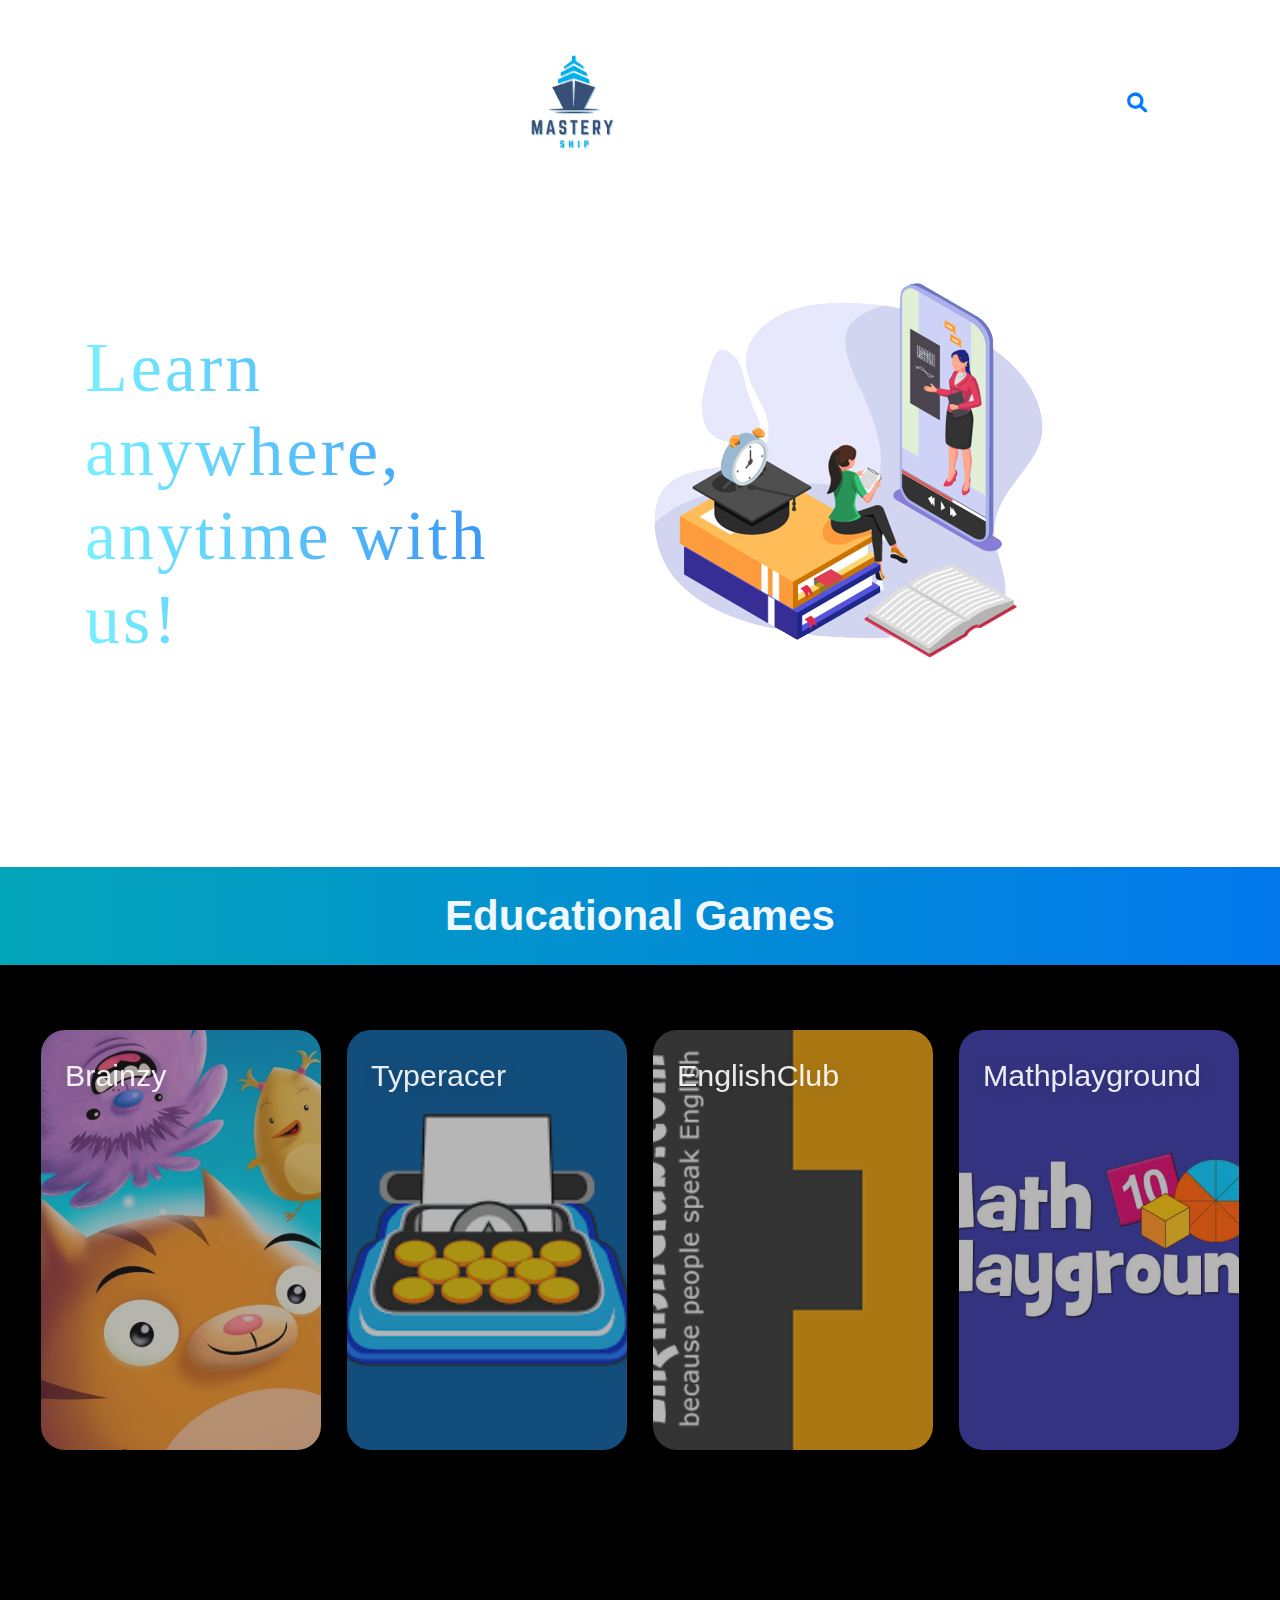
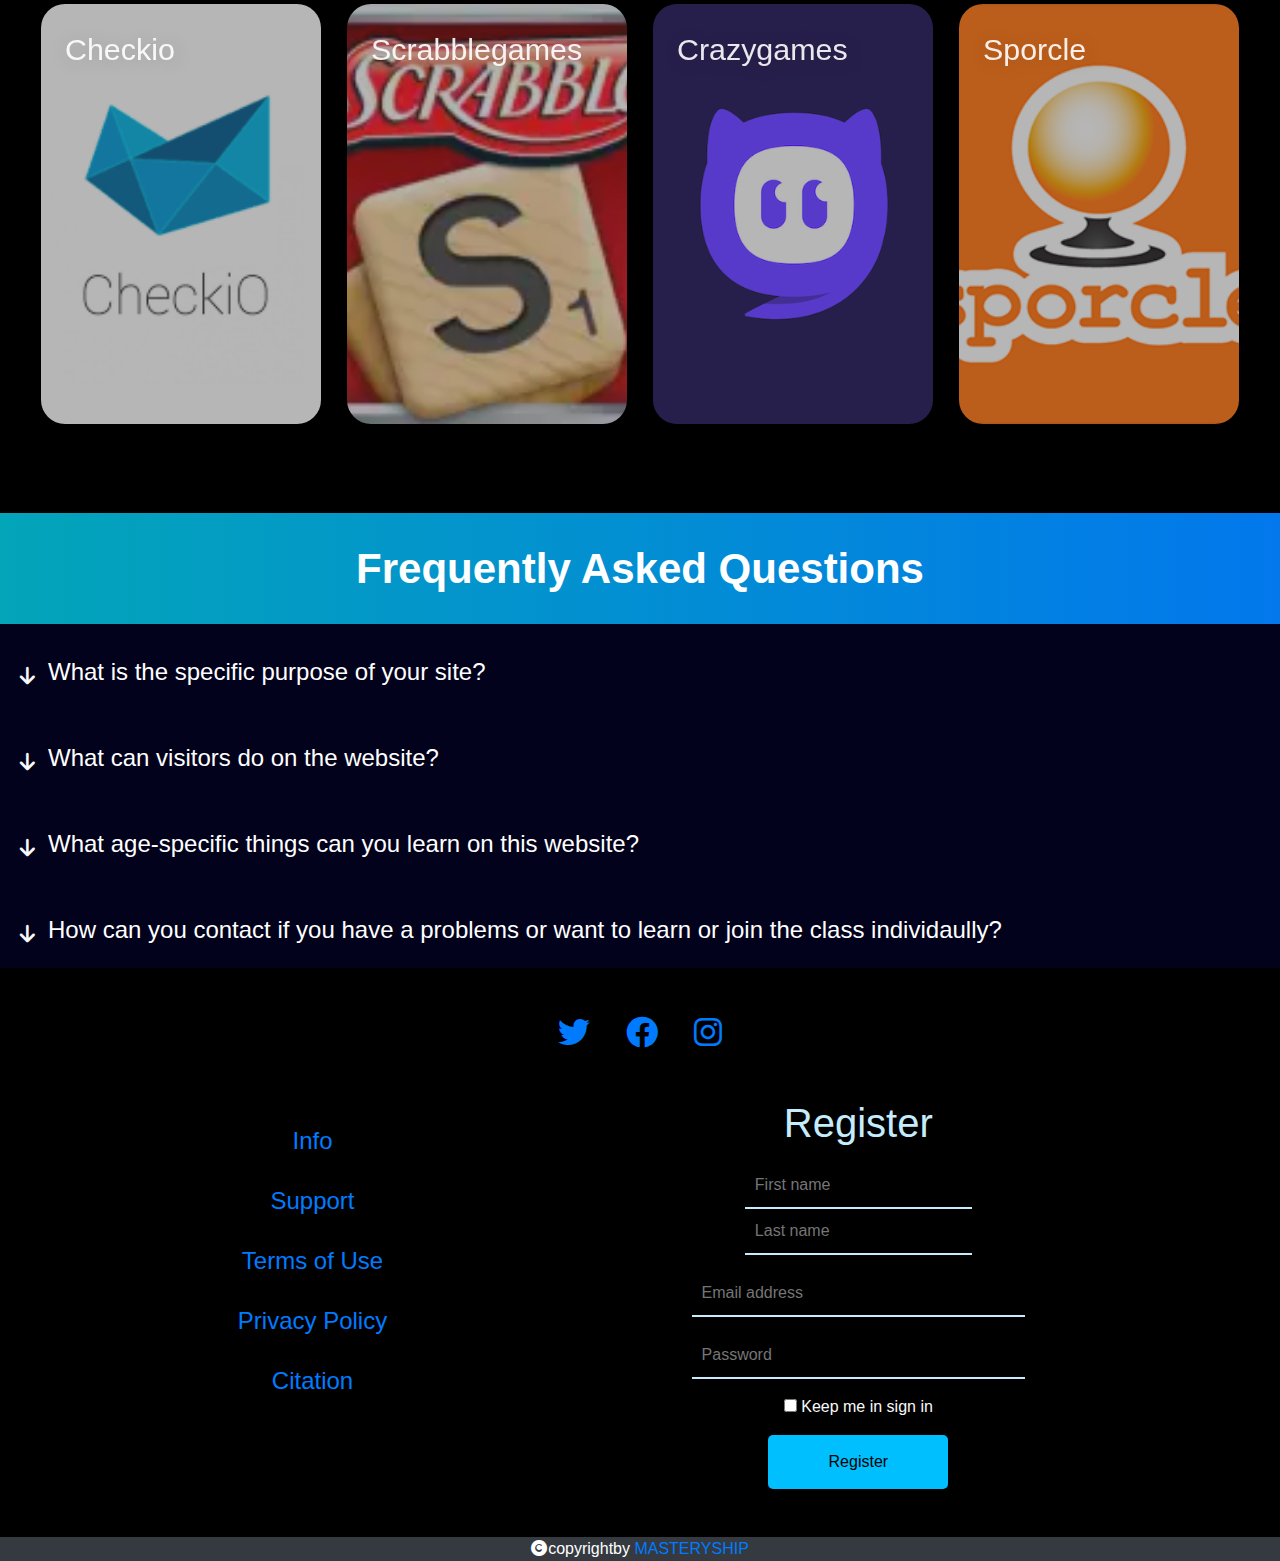
<file: index.html>
<!DOCTYPE html>
<html lang="en"/>
<head>
    <meta charset="utf-8">
    <meta name="viewport" content="width=device-width, ">
    <link href="https://cdn.jsdelivr.net/npm/bootstrap@5.1.3/dist/css/bootstrap.min.css" rel="stylesheet">
    <title>Masteryship</title>

    <link rel="stylesheet" href="style.css">
    <link rel="stylesheet" href="https://cdn.jsdelivr.net/npm/bootstrap@4.0.0/dist/css/bootstrap.min.css">
    <script src="https://code.jquery.com/jquery-3.2.1.slim.min.js"></script>
    <script src="https://cdn.jsdelivr.net/npm/popper.js@1.12.9/dist/umd/popper.min.js"></script>
    <script src="https://cdn.jsdelivr.net/npm/bootstrap@4.0.0/dist/js/bootstrap.min.js"></script>

    <link rel="stylesheet" type="text/css" href="https://cdnjs.cloudflare.com/ajax/libs/font-awesome/6.0.0/css/all.min.css"/>
    <link rel="stylesheet" href="css/education-game.css">
    <link rel="icon" type="image/icon" href="images/favicon.ico"/>
    
 <body>

    <!-- navbar and banner -->
    <div class="bannernav">
        <!-- navbar start -->
        <nav class="navbar navbar-expand-lg navbar-dark">
            <!-- start container -->
            <div class="container">

                <!-- toggler -->
                <button class="navbar-toggler" type="button" data-toggle="collapse" data-target=".navbar-collapse">
                    <span class="navbar-toggler-icon"></span>
                </button>

                <!-- first part -->
                <div class="collapse navbar-collapse w-100">
                    <ul class="nav navbar-nav w-100">
                        <!-- home -->
                        <li class="nav-item active mx-5">
                            <a class="nav-link" href="index.html">Home</a>
                        </li>
                        
                        <!-- category -->
                        <li class="nav-item mx-5">
                            <a class="nav-link" href="pages/category.html">Category</a>
                        </li>
                    </ul>
                </div>

                <!-- logo -->
                <a class="navbar-brand order-first order-md-0" href="#">
                    <img src="images/icon.png" alt="logo" id="logo">
                </a>
                
                <!-- second part -->
                <div class="collapse navbar-collapse w-100">

                    <ul class="nav navbar-nav ml-auto">
                        <!-- about -->
                        <li class="nav-item mx-5">
                            <a class="nav-link" href="pages/about.html">About</a>
                        </li>
                        
                        <!-- contact -->
                        <li class="nav-item mx-5">
                            <a class="nav-link" href="pages/contact.html">Contact</a>
                        </li>
                    
                    </ul>

                </div>

                <!-- search bar -->
                <a href="pages/search.html" class="mx-5">
                    <i class="fa-solid fa-magnifying-glass"></i>
                </a>

            </div>
        </nav>
        <!-- navbar end -->

        <!-- banner start -->
        <div class="container" id="banner">
            <!-- row start -->
            <div class="row">
                <!-- col one start -->
                <div class="col-lg-5 col-md-12" id="banner-col">
                    <h1 id="banner-text">Learn anywhere, anytime with us!</h1>
                </div>

                <!-- col two start -->
                <div class="col-lg-7 col-md-12 mt-5" id="banner-col">
                    <img src="images/banner-img.png" alt="banner-img" id="banner-img">
                </div>

            </div>
        </div>
        <!-- banner end -->
    </div>

    <!-- Games start -->
    <h1 class="text-center" id="game-title"><strong>Educational Games</strong></h1>
    <!-- first part -->
    <section class="hero-section">

        <!-- first row -->
        <div class="card-grid">
            
            <a class="card" href="https://www.education.com/games/play/?gclid=Cj0KCQiAgaGgBhC8ARIsAAAyLfGrP8QXgp9WL8133uIz7NIVJnTsX3iHy7ppRO2cGEl9ZzMmj7wUO7kaAouQEALw_wcB#choosePlayer" title="https://www.education.com/games/play/?gclid=Cj0KCQiAgaGgBhC8ARIsAAAyLfGrP8QXgp9WL8133uIz7NIVJnTsX3iHy7ppRO2cGEl9ZzMmj7wUO7kaAouQEALw_wcB#choosePlayer">
                <div class="card__background" id="cardbg-1"></div>
                <div class="card__content">
                <h3 class="card__heading">Brainzy</h3>
                </div>
            </a>

            <a class="card" href="https://play.typeracer.com/" title="https://play.typeracer.com/">
                <div class="card__background" id="cardbg-2"></div>
                <div class="card__content">
                <h3 class="card__heading">Typeracer</h3>
                </div>
            </a>
          
            <a class="card" href="https://www.englishclub.com/esl-games/grammar/" title="https://www.englishclub.com/esl-games/grammar/">
                <div class="card__background" id="cardbg-3"></div>
                <div class="card__content">
                <h3 class="card__heading">EnglishClub</h3>
                </div>
            </a>
            
            <a class="card" href="https://www.mathplayground.com/" title="https://www.mathplayground.com/">
                <div class="card__background" id="cardbg-4"></div>
                <div class="card__content">
                <h3 class="card__heading">Mathplayground</h3>
                </div>
            </a>
        <div>
    </section>
    <!-- second part -->
    <section class="hero-section">
        <div class="card-grid">
            <a class="card" href="https://checkio.org/" title="https://checkio.org/">
                <div class="card__background" id="cardbg-5"></div>
                <div class="card__content">
                <h3 class="card__heading">Checkio</h3>
                </div>
            </a>
            <a class="card" href="https://www.scrabblegames.info/" title="https://www.scrabblegames.info/">
                <div class="card__background" id="cardbg-6"></div>
                <div class="card__content">
                <h3 class="card__heading">Scrabblegames</h3>
                </div>
            </a>
            <a class="card" href="https://www.crazygames.com/t/music" title="https://www.crazygames.com/t/music">
                <div class="card__background" id="cardbg-7"></div>
                <div class="card__content">
                <h3 class="card__heading">Crazygames</h3>
                </div>
            </a>

            <a class="card" href="https://www.sporcle.com/" title="https://www.sporcle.com/">
                <div class="card__background" id="cardbg-8"></div>
                <div class="card__content">
                <h3 class="card__heading h3">Sporcle</h3>
                </div>
            </a>
        <div>
    </section>
    <!-- game section end -->
      
    <!-- FAQs -->
    <!-- FAQs text -->
    <div class="faq-header text-center text" id="faq-text"><strong>Frequently Asked Questions</strong></div>

    <!-- FAQ main -->
    <div class="faq_body">

        <!-- faq content -->
        <div class="faq-content">

            <!-- first faq -->
            <div class="faq-question">
                <input id="q1" type="checkbox" class="panel">
                <!-- icon -->
                <div class="plus">
                    <i class="fa-solid fa-arrow-down fs-5 text-light"></i>
                </div>
                <!-- question -->
                <label for="q1" class="panel-title">
                    What is the specific purpose of your site?
                </label>
                <!-- answer -->
                <div class="panel-content">
                    We make this website to help people learn and experiment new things just from this one website easily.
                </div>
            </div>

            <!-- second faq -->
            <div class="faq-question">
                <input id="q2" type="checkbox" class="panel">
                <!-- icon -->
                <div class="plus">
                    <i class="fa-solid fa-arrow-down fs-5 text-light"></i>
                </div>
                <!-- question -->
                <label for="q2" class="panel-title">
                    What can visitors do on the website?
                </label>
                <!-- answer -->
                <div class="panel-content">
                    We present you with all kinds of learning things, coding, language and even music then we give the website to the education websites so the visitors can do all kinds of activities here. 
                </div>
            </div>

            <!-- third faq -->
            <div class="faq-question">
                <input id="q3" type="checkbox" class="panel">
                <!-- icon -->
                <div class="plus">
                    <i class="fa-solid fa-arrow-down fs-5 text-light"></i>
                </div>
                <!-- question -->
                <label for="q3" class="panel-title">
                    What age-specific things can you learn on this website?
                </label>
                <!-- answer -->
                <div class="panel-content">
                    Our website can be use by any age. For older users, we offer a variety of videos which cover a wide range of topics and can be used for educational or entertainment purposes.
                </div>
            </div>

            <!-- forth faq -->
            <div class="faq-question">
                <input id="q4" type="checkbox" class="panel">
                <!-- icon -->
                <div class="plus">
                    <i class="fa-solid fa-arrow-down fs-5 text-light"></i>
                </div>
                <!-- question -->
                <label for="q4" class="panel-title">
                    How can you contact if you have a problems or want to learn or join the class individaully?
                </label>
                <!-- answer -->
                <div class="panel-content">
                    
                    Please go to the contact page and you will see feedback section, there you can give your problem, we will respond to you after 3 days or more and fix the problem. You need to register to learn more course.

                </div>
            </div>
        </div>
        
    </div>    
            
    <!-- faq end -->

    <!-- footer start  -->
    <footer class="footer">

        <!-- icon -->
        <div class="text-center">
            <a href="#">
                <i class="fa-brands fa-twitter mx-3 fa-2x mt-5" id="social-media"></i>
            </a>

            <a href="#">
                <i class="fa-brands fa-facebook mx-3 fa-2x" id="social-media"></i>
            </a>

            <a href="#">
                <i class="fa-brands fa-instagram mx-3 fa-2x" id="social-media"></i>
            </a>
        </div>

        <!-- row -->
        <div class="row">
            
            <!-- first col -->
            <div class="col-md-6 text-center mt-5">
                <div class="mt-4">
                    <a href="#" class="fs-4">Info</a>
                </div>

                <div class="mt-4">
                    <a href="#" class="fs-4">Support</a>
                </div>

                <div class="mt-4">
                    <a href="#" class="fs-4">Terms of Use</a>
                </div>
                
                <div class="mt-4">
                    <a href="#" class="fs-4">Privacy Policy</a>
                </div>

                <div class="mt-4">
                    <a href="references/references.docx" class="fs-4">Citation</a>
                </div>
                
            </div>

            <!-- second col -->
            <div class="col-md-4 text-center" id="register">
                <h1 class="mt-5">Register</h1>

                <div class="mt-3">
                    <input type="text" name="firstname" id="first-name" placeholder="First name">
                    <input type="text" name="lastname" class="mx-3" id="last-name" placeholder="Last name">
                </div>

                <div class="mt-3">
                    <input type="email" name="email" id="email" placeholder="Email address" id="email">
                </div class="mt-3">

                <div class="mt-3">
                    <input type="password" name="password" id="password" placeholder="Password" id="password">
                </div>

                <div class="mt-3 text-light">
                    <input type="checkbox" name="checkbox">
                    Keep me in sign in
                </div>
                    
                <div class="mt-3 mb-5">
                    <button type="submit" class="register-btn">Register</button>
                </div>

            </div>

        </div>
        <!-- row end -->
        
        <!-- copyright -->
        <div class="bg-dark text-center">
            <a href="#" class="text-white" id="copyright">
                <i class="fa-solid fa-copyright"></i>copyrightby 
                <a href="index.html">MASTERYSHIP</a>
            </a>
        </div>

    </footer>
    <!-- footer end -->

 </body>   
</head> 
</html>
</file>
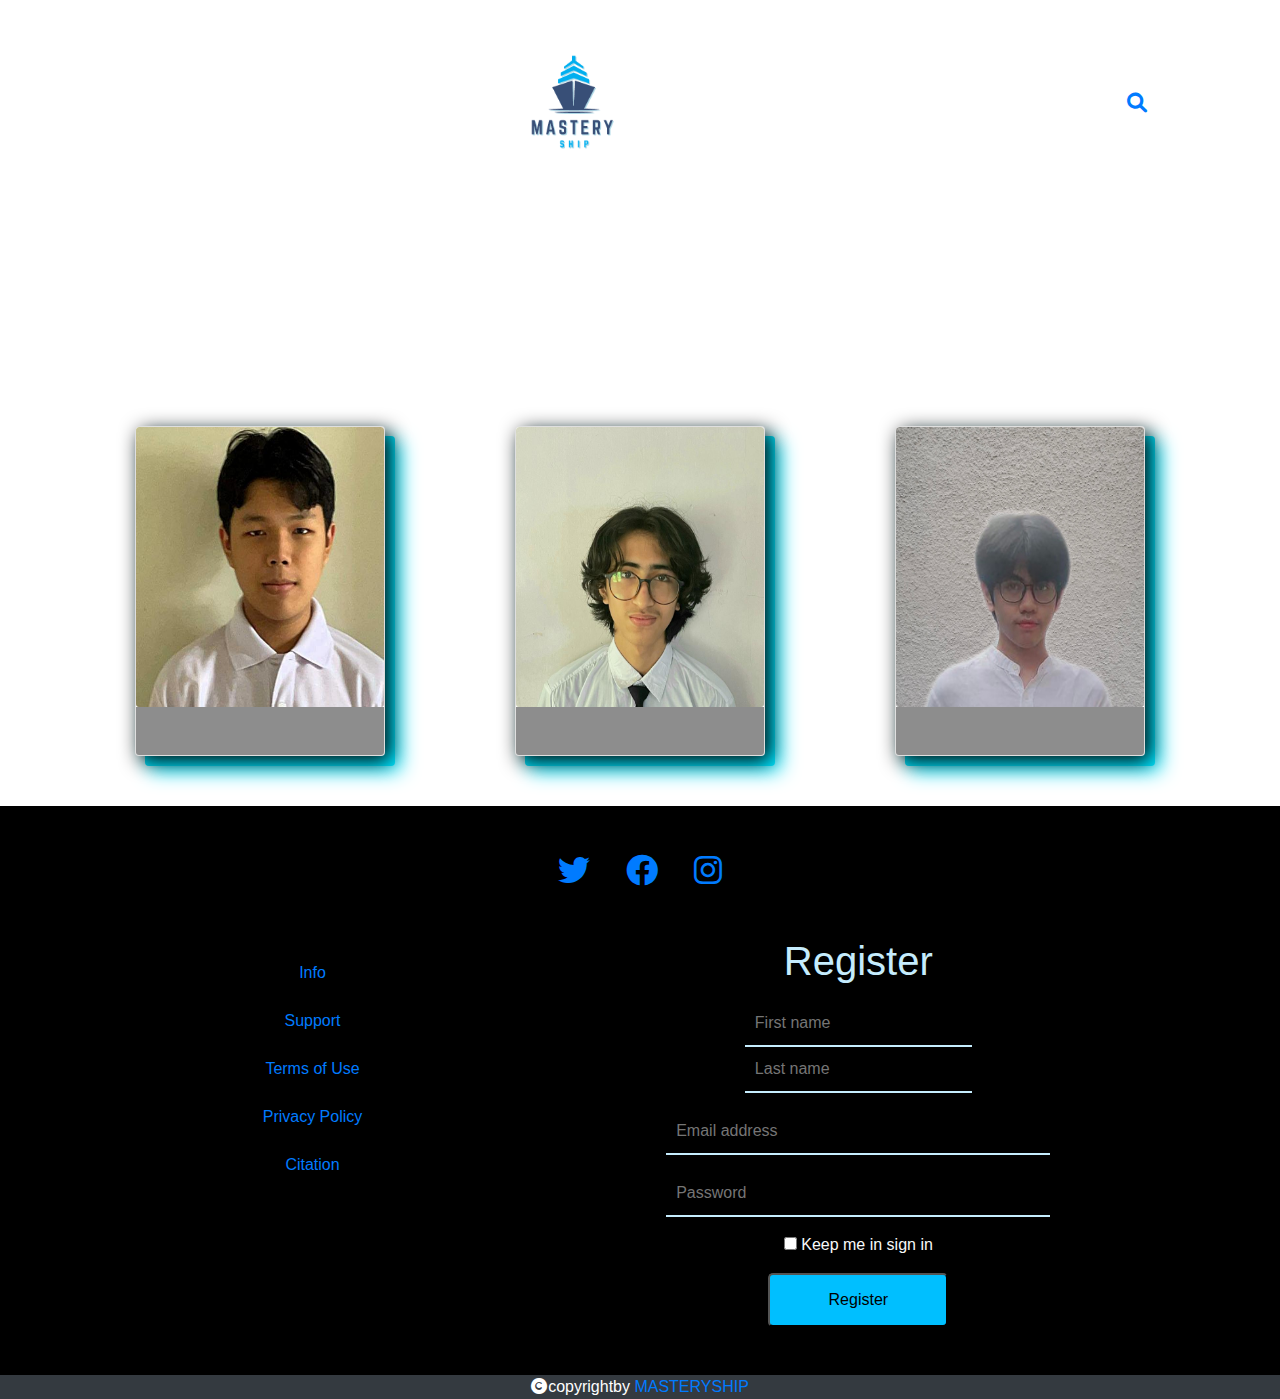
<file: pages/about.html>
<!DOCTYPE html>
<html lang="en">
<head>
	<meta charset="utf-8">
	<meta name="viewport" content="width=device-width, initial-scale=1">
	<title>About</title>
	<link rel="stylesheet" href="../css/about.css">
    <link rel="stylesheet" href="https://cdn.jsdelivr.net/npm/bootstrap@4.0.0/dist/css/bootstrap.min.css">
    <script src="https://code.jquery.com/jquery-3.2.1.slim.min.js"></script>
    <script src="https://cdn.jsdelivr.net/npm/popper.js@1.12.9/dist/umd/popper.min.js"></script>
    <script src="https://cdn.jsdelivr.net/npm/bootstrap@4.0.0/dist/js/bootstrap.min.js"></script>
    <link rel="stylesheet" type="text/css" href="https://cdnjs.cloudflare.com/ajax/libs/font-awesome/6.0.0/css/all.min.css"/>
    <link rel="icon" type="image/icon" href="../images/favicon.ico"/>
</head>
<body>

    <!-- navbar and about -->
    <div class="bannernav">
        <!-- navbar start -->
        <nav class="navbar navbar-expand-lg navbar-dark">
            <!-- start container -->
            <div class="container">

                <!-- toggler -->
                <button class="navbar-toggler" type="button" data-toggle="collapse" data-target=".navbar-collapse">
                    <span class="navbar-toggler-icon"></span>
                </button>

                <!-- first part -->
                <div class="collapse navbar-collapse w-100">
                    <ul class="nav navbar-nav w-100">
                        <!-- home -->
                        <li class="nav-item mx-5">
                            <a class="nav-link" href="../index.html">Home</a>
                        </li>
                        
                        <!-- category -->
                        <li class="nav-item mx-5">
                            <a class="nav-link" href="category.html">Category</a>
                        </li>
                    </ul>
                </div>

                <!-- logo -->
                <a class="navbar-brand order-first order-md-0" href="#">
                    <img src="../images/icon.png" alt="logo" id="logo">
                </a>
                
                <!-- second part -->
                <div class="collapse navbar-collapse w-100">

                    <ul class="nav navbar-nav ml-auto">
                        <!-- about -->
                        <li class="nav-item active mx-5">
                            <a class="nav-link" href="about.html">About</a>
                        </li>
                        <!-- contact -->
                        <li class="nav-item mx-5">
                            <a class="nav-link" href="contact.html">Contact</a>
                        </li>
                    
                    </ul>

                </div>

                <!-- search bar -->
                <a href="search.html" class="mx-5">
                    <i class="fa-solid fa-magnifying-glass"></i>
                </a>

            </div>
        </nav>
        <!-- navbar end -->
    
        <!-- about us card start -->
        <h1 class="h1 text-center text-white">About us</h1>
        <div class="container text-white text-center mt-5 mb-1">
            <p>Our aim is to provide a <strong>comprehensive and user-friendly </strong>platform for learners of <strong>all ages and backgrounds</strong> to access <strong>high-quality online courses and educational resources</strong>, empowering them to achieve their <strong>personal and professional goals</strong> through <strong>flexible and affordable learning opportunities.</strong></p>
        </div>
        
        <div class="maincontainer">
            <!-- container start -->
            <div class="container">
                <!-- row -->
                <div class="row">
                    <!-- first col -->
                    <div class="col-md-4">
                        <div class="card">
                            <a href="nms-about.html">
                                <img src="../images/nms-image.png" alt="card-image">
                            </a>
                            <div class="intro">
                                <!-- <h1 class="h1"><span>ww</span></h1> -->
                                <p class="p">Nyi Myo Satt</p>
                            </div>
                        </div>
                    </div>
                    <!-- second col -->
                    <div class="col-md-4">
                        <div class="card">
                        <a href="wyo-about.html">
                            <img src="../images/wyo-image.png" alt="card-image">
                            <div class="intro">
                                <!-- <h1 class="h1"><span>ww</span></h1> -->
                                <p class="p">Wai Yan Oo</p>
                            </div>
                        </div>
                    </div>
                    <!-- third col -->
                    <div class="col-md-4">
                        <div class="card">
                        <a href="thuriya-about.html">
                            <img src="../images/thuriya-image.png" alt="card-image">
                            <div class="intro">
                                <!-- <h1 class="h1"><span>ww</span></h1> -->
                                <p class="p">Linn Thuriya</p>
                            </div>
                        </div>
                    </div>

                </div>
                <!-- row end -->
            </div>
            <!-- container end -->
        </div>
        <!-- about us card end -->
    </div>

    <!-- footer start  -->
    <footer class="footer">

        <!-- icon -->
        <div class="text-center">
            <a href="#">
                <i class="fa-brands fa-twitter mx-3 fa-2x mt-5" id="social-media"></i>
            </a>

            <a href="#">
                <i class="fa-brands fa-facebook mx-3 fa-2x" id="social-media"></i>
            </a>

            <a href="#">
                <i class="fa-brands fa-instagram mx-3 fa-2x" id="social-media"></i>
            </a>
        </div>

        <!-- row -->
        <div class="row">
            
            <!-- first col -->
            <div class="col-lg-6 col-md-12 text-center mt-5">
                <div class="mt-4">
                    <a href="#" class="fs-4">Info</a>
                </div>

                <div class="mt-4">
                    <a href="#" class="fs-4">Support</a>
                </div>

                <div class="mt-4">
                    <a href="#" class="fs-4">Terms of Use</a>
                </div>
                
                <div class="mt-4">
                    <a href="#" class="fs-4">Privacy Policy</a>
                </div>

                <div class="mt-4">
                    <a href="#" class="fs-4">Citation</a>
                </div>

            </div>

            <!-- second col -->
            <div class="col-lg-4 col-md-12 text-center" id="register">
                <h1 class="mt-5">Register</h1>
                <!-- name start -->
                <div class="mt-3">
                    <input type="text" name="firstname" class="name" placeholder="First name">

                    <input type="text" name="lastname" class="name" placeholder="Last name">
                </div>
                <!-- email start -->
                <div class="mt-3">
                    <input type="email" name="email" id="email" placeholder="Email address" id="email">
                </div class="mt-3">
                <!-- password start -->
                <div class="mt-3">
                    <input type="password" name="password" id="password" placeholder="Password" id="password">
                </div>

                <div class="mt-3 text-light">
                    <input type="checkbox" name="checkbox">
                    Keep me in sign in
                </div>
                    
                <div class="mt-3 mb-5">
                    <button type="submit" class="register-btn">Register</button>
                </div>

            </div>

        </div>
        <!-- row end -->
        <!-- copyright -->
        <div class="bg-dark text-center">
            <a href="#" class="text-white" id="copyright">
                <i class="fa-solid fa-copyright"></i>copyrightby 
                <a href="../index.html">MASTERYSHIP</a>
            </a>
        </div>

    </footer>
    <!-- footer end -->
    
</body>
</html>
</file>
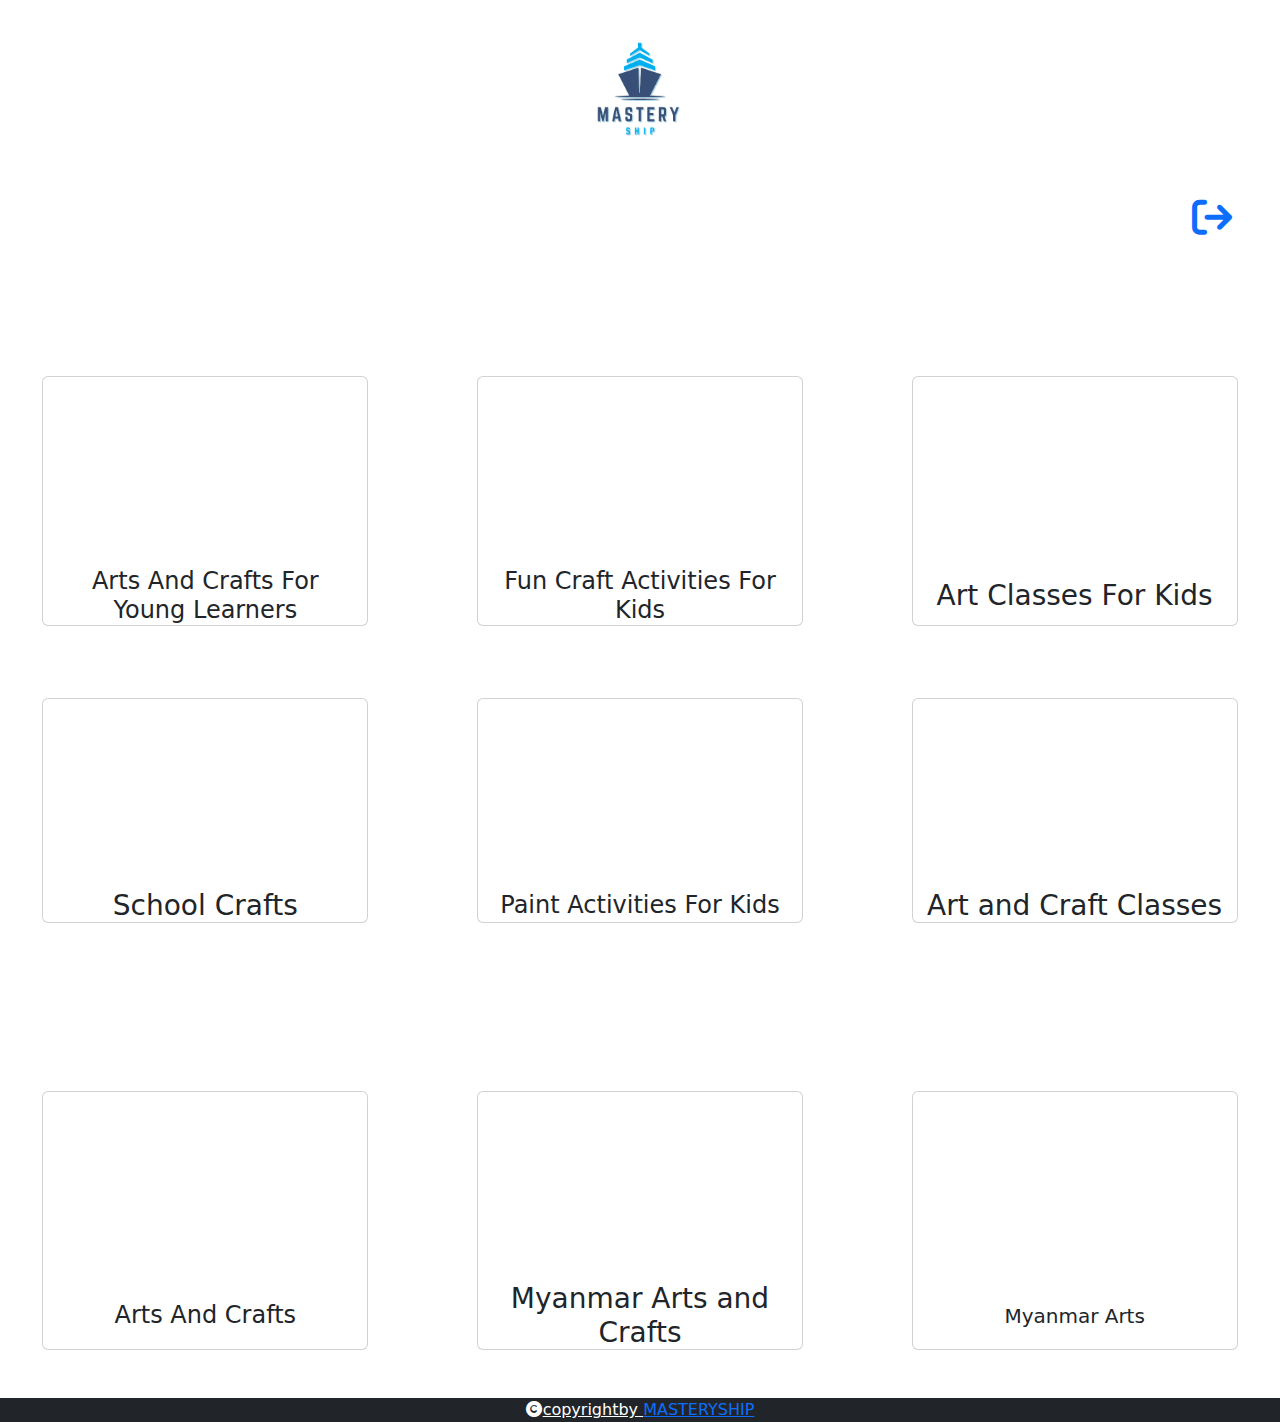
<file: pages/art.html>
<!DOCTYPE html>
<html lang="en">
<head>
	<meta charset="utf-8">
	<meta name="viewport" content="width=device-width, initial-scale=1">
	<title>Art and Craft</title>
    <link rel="stylesheet" href="../css/external-pages.css">
    <link href="https://cdn.jsdelivr.net/npm/bootstrap@5.0.2/dist/css/bootstrap.min.css" rel="stylesheet">
    <link rel="icon" type="image/icon" href="../images/favicon.ico"/>

    <link rel="stylesheet" type="text/css" href="https://cdnjs.cloudflare.com/ajax/libs/font-awesome/6.0.0/css/all.min.css"/>
</head>
<body>
    <!-- back icon -->
    <div>
        <div class="text-center">
            <a href="category.html">
                <img src="../images/icon.png" alt="logo" id="logo">
            </a>
        </div>


        <div class="text-end fs-1 mx-5 mb-3 mt-2">
            <a href="search.html">
                <i class="fa-solid fa-arrow-right-from-bracket"></i>
            </a>
        </div>   
    </div>

    <h1 class="text-white text-center mt-5">Art and Craft</h1>
    <!-- container start -->
    <div class="container-fuild">
        <!-- first row start -->
        <div class="row">
            <!-- first col start -->
            <div class="col-lg-3 card mx-auto mt-4">
                <iframe  src="https://www.youtube.com/embed/9-szziqmTMs" title="ESL Activities &amp; Games with arts/ crafts/ diys for young learners | Using Papers ONLY" frameborder="0"  allowfullscreen></iframe>
                <h4 class="text-center mt-auto mb-auto">Arts And Crafts For Young Learners</h4>
            </div>
            
            <!-- second col start -->
            <div class="col-lg-3 card mx-auto mt-4">
                <iframe src="https://www.youtube.com/embed/i5sDhcCzPPs" title="KIDS ACTIVITIES AT HOME | Six Fun Craft Activities for Kids | Easy Paper Craft Ideas" frameborder="0" allowfullscreen></iframe>
                <h4 class="text-center mt-auto mb-auto">Fun Craft Activities For Kids</h4>
            </div>

            <!-- third col start -->
            <div class="col-lg-3 card mx-auto mt-4">
                <iframe  src="https://www.youtube.com/embed/UMV345N_YSs" title="Art Classes for Kids" frameborder="0"  allowfullscreen></iframe>
                <h3 class="text-center mt-auto mb-auto">Art Classes For Kids</h3>
            </div>
        </div>
        <!-- first row end -->

        <!-- second row start -->
        <div class="row mt-5">
            <!-- first col start -->
            <div class="col-lg-3 card mx-auto mt-4">
                <iframe  src="https://www.youtube.com/embed/yrGda5ConAg" title="DIY School Crafts | Back to School Craft for Kids" frameborder="0" allowfullscreen></iframe>
                <h3 class="text-center mt-auto mb-auto">School Crafts</h3>
            </div>
            
            <!-- second col start -->
            <div class="col-lg-3 card mx-auto mt-4">
                <iframe  src="https://www.youtube.com/embed/ecq2OAAmfAg" title="7 Hand And FootPrint Craft Activity For Kids | Hand  And Foot Printing Ideas |  Easy KidsCraft" frameborder="0"  allowfullscreen></iframe>
                <h4 class="text-center mt-auto mb-auto">Paint Activities For Kids</h4>
            </div>

            <!-- third col start -->
            <div class="col-lg-3 card mx-auto mt-4">
                <iframe src="https://www.youtube.com/embed/LZZml3FrEaY" title="CRAFT CLASSES ONLINE FREE | CLASS - 1" frameborder="0" allowfullscreen></iframe>
                <h3 class="text-center mt-auto mb-auto">Art and Craft Classes</h3>
            </div>
        </div>
        <!-- second row end -->

        <h1 class="text-white text-center mt-5">For Myanmar</h1>
        <!-- third row start -->
        <div class="row mt-5 mb-5">
            <!-- first col start -->
            <div class="col-lg-3 card mx-auto mt-4">
                <iframe  src="https://www.youtube.com/embed/FT9I_7YpNMc" title="အပိုင်း (၂) မြိုင်မြိုင်ဆိုင်ဆိုင်လတန်ဆောင်တိုင် (Arts &amp; Crafts)" frameborder="0"  allowfullscreen></iframe>
                <h4 class="text-center mt-auto mb-auto">Arts And Crafts</h4>
            </div>
            
            <!-- second col start -->
            <div class="col-lg-3 card mx-auto mt-4">
                <iframe  src="https://www.youtube.com/embed/bqsBl1VTDyU" title="Myanmar : Six Amazing Handicraft Workshops" frameborder="0"  allowfullscreen></iframe>
                <h3 class="text-center mt-auto mb-auto">Myanmar Arts and Crafts</h3>
            </div>

            <!-- third col start -->
            <div class="col-lg-3 card mx-auto mt-4">
                <iframe  src="https://www.youtube.com/embed/zFdtXfTXFF4" title="ကျပ် ၁သောင်းတောင်မကုန်ဘဲစလို့ရတဲ့အိမ်တွင်းစီးပွားရေး (2)ခု/Easy crafts you can sell myanmar handmade" frameborder="0"  allowfullscreen></iframe>
                <h5 class="text-center mt-auto mb-auto">Myanmar Arts</h5>
            </div>
        </div>
        <!-- third row end -->
    </div>

    <!-- copyright -->
    <div class="bg-dark text-center">
        <a href="#" class="text-white" id="copyright">
            <i class="fa-solid fa-copyright"></i>copyrightby 
            <a href="index.html">MASTERYSHIP</a>
        </a>
    </div>

</body>
</html>
</file>
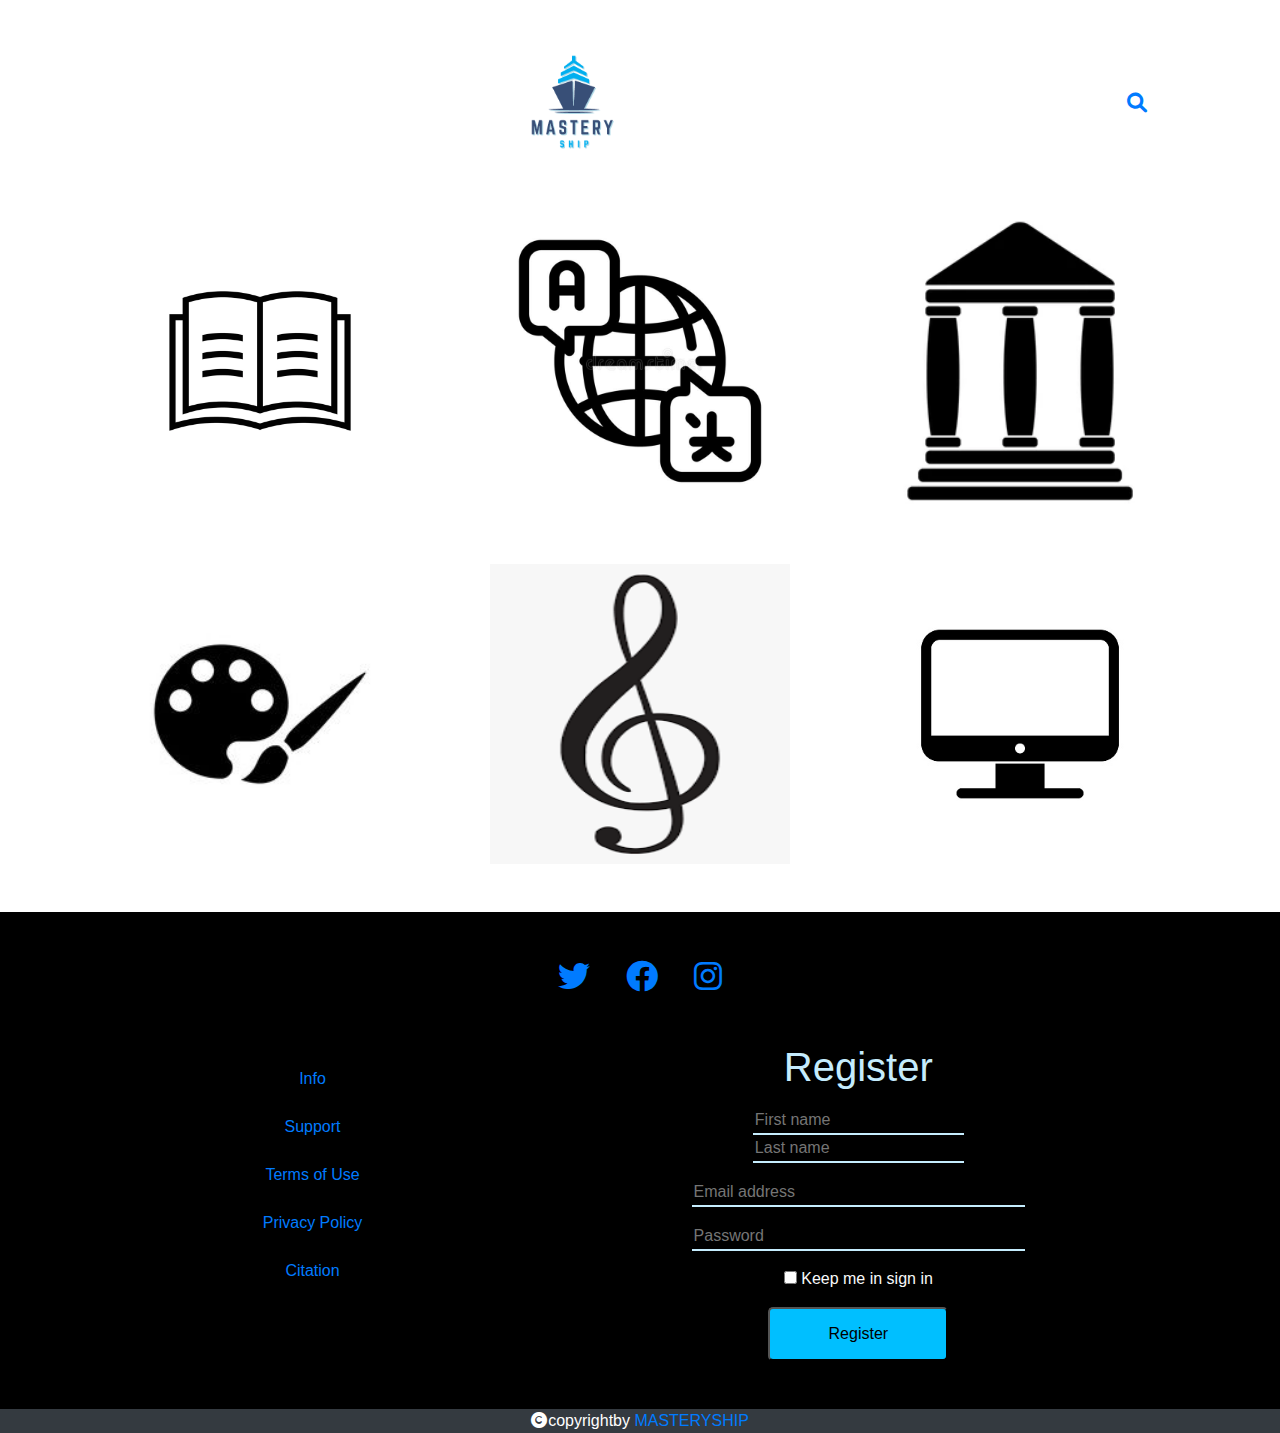
<file: pages/category.html>
<!DOCTYPE html>
<html lang="en">
<head>
	<meta charset="utf-8">
	<meta name="viewport" content="width=device-width, initial-scale=1">
	<title>Category</title>
	<link rel="stylesheet" href="../css/category.css">
    <link rel="stylesheet" href="https://cdn.jsdelivr.net/npm/bootstrap@4.0.0/dist/css/bootstrap.min.css">
    <script src="https://code.jquery.com/jquery-3.2.1.slim.min.js"></script>
    <script src="https://cdn.jsdelivr.net/npm/popper.js@1.12.9/dist/umd/popper.min.js"></script>
    <script src="https://cdn.jsdelivr.net/npm/bootstrap@4.0.0/dist/js/bootstrap.min.js"></script>
    <link rel="stylesheet" type="text/css" href="https://cdnjs.cloudflare.com/ajax/libs/font-awesome/6.0.0/css/all.min.css"/>
    <link rel="icon" type="image/icon" href="../images/favicon.ico"/>
</head>
<body>
    <!-- navbar and category -->
    <div class="bannernav">
        <!-- navbar start -->
        <nav class="navbar navbar-expand-lg navbar-dark">
            <!-- start container -->
            <div class="container">

                <!-- toggler -->
                <button class="navbar-toggler" type="button" data-toggle="collapse" data-target=".navbar-collapse">
                    <span class="navbar-toggler-icon"></span>
                </button>

                <!-- first part -->
                <div class="collapse navbar-collapse w-100">
                    <ul class="nav navbar-nav w-100">
                        <!-- home -->
                        <li class="nav-item mx-5">
                            <a class="nav-link" href="../index.html">Home</a>
                        </li>
                        
                        <!-- category -->
                        <li class="nav-item active mx-5">
                            <a class="nav-link" href="category.html">Category</a>
                        </li>
                </div>

                <!-- logo -->
                <a class="navbar-brand order-first order-md-0" href="#">
                    <img src="../images/icon.png" alt="logo" id="logo">
                </a>
                
                <!-- second part -->
                <div class="collapse navbar-collapse w-100">

                    <ul class="nav navbar-nav ml-auto">
                        <!-- about -->
                        <li class="nav-item mx-5">
                            <a class="nav-link" href="about.html">About</a>
                        </li>
                        
                        <!-- contact -->
                        <li class="nav-item mx-5">
                            <a class="nav-link" href="contact.html">Contact</a>
                        </li>
                    
                    </ul>

                </div>

                <!-- search bar -->
                <a href="search.html" class="mx-5">
                    <i class="fa-solid fa-magnifying-glass"></i>
                </a>

            </div>
        </nav>
        <!-- navbar end -->

        <!-- category start -->
        <div class="container">
            <!-- first row -->
            <div class="row">
                <!-- first col -->
                <div class="col-lg-4">
                    <div class="category-card">
                        <div class="flip-inner">
                            <!-- img -->
                            <div class="flip-front">
                                <img src="../images/subject.png" alt="category-image" class="category-img">
                            </div>
                            <!-- flip text card -->
                            <div class="flip-card">
                                <a href="subject.html">
                                     <h1>Subjects</h1>
                                 </a>
                                <p class="category-p">This section is mainly focus on things that can learn in school and from textbook, including mathematics, science and English. </p>
                            </div>
                        </div>
                    </div>
                </div>

                <!-- second col -->
                <div class="col-lg-4">
                    <div class="category-card">
                        <div class="flip-inner">
                            <!-- img -->
                            <div class="flip-front">
                                <img src="../images/language.png" alt="category-image" class="category-img">
                            </div>
                            <!-- flip text card -->
                            <div class="flip-card">
                                <a href="language.html">
                                    <h1>Languages</h1>
                               </a>
                                <p class="category-p">This section is mainly focus on things that you can learn and communicate with the people around the world, including Chinese, Spanish and French.</p>
                            </div>
                        </div>
                    </div>
                </div>

                <!-- third col -->
                <div class="col-lg-4">
                    <div class="category-card">
                        <div class="flip-inner">
                            <!-- img -->
                            <div class="flip-front">
                                <img src="../images/history.png" alt="category-image" class="category-img">
                            </div>
                            <!-- flip text card -->
                            <div class="flip-card">
                                <a href="history.html">
                                    <h1>Culture and History</h1>
                                </a>
                                <p class="category-p">This section is mainly focus on things about the culture and history around the world.</p>
                            </div>
                        </div>
                    </div>
                </div>
            </div>
            
            <!-- second row -->
            <div class="row mt-5">
                <!-- first col -->
                <div class="col-lg-4">
                    <div class="category-card">
                        <div class="flip-inner">
                            <!-- img -->
                            <div class="flip-front">
                                <img src="../images/art.png" alt="category-image" class="category-img">
                            </div>
                            <!-- flip text card -->
                            <div class="flip-card">
                                <a href="art.html">
                                    <h1>Art and craft</h1>
                                </a>    
                                <p class="category-p">This section is mainly focus on things that you can learn and try in leisure time.</p>
                            </div>
                        </div>
                    </div>
                </div>

                <!-- second col -->
                <div class="col-lg-4">
                    <div class="category-card">
                        <div class="flip-inner">
                            <!-- img -->
                            <div class="flip-front">
                                <img src="../images/music.png" alt="category-image" class="category-img">
                            </div>
                            <!-- flip text card -->
                            <div class="flip-card">
                                <a href="music.html">
                                    <h1>Music</h1>
                                </a>  
                                <p class="category-p">This section is mainly focus on music, including how to play music instruments and about music notes.</p>
                            </div>
                        </div>
                    </div>
                </div>
                
                <!-- third col -->
                <div class="col-lg-4 mb-5">
                    <div class="category-card">
                        <div class="flip-inner">
                            <!-- img -->
                            <div class="flip-front">
                                <img src="../images/web.png" alt="category-image" class="category-img">
                            </div>
                            <!-- flip text card -->
                            <div class="flip-card">
                                <a href="coding.html">
                                    <h1>Web development</h1>
                                </a>
                                <p class="category-p">This section is mainly focus on coding, including javascript, html and css.</p>
                            </div>
                        </div>
                    </div>
                </div>
            </div>

        </div>
        <!-- category end -->
    </div>

    
    <!-- footer start  -->
    <footer class="footer">

        <!-- icon -->
        <div class="text-center">
            <a href="#">
                <i class="fa-brands fa-twitter mx-3 fa-2x mt-5" id="social-media"></i>
            </a>

            <a href="#">
                <i class="fa-brands fa-facebook mx-3 fa-2x" id="social-media"></i>
            </a>

            <a href="#">
                <i class="fa-brands fa-instagram mx-3 fa-2x" id="social-media"></i>
            </a>
        </div>

        <!-- row -->
        <div class="row">
            
            <!-- first col -->
            <div class="col-md-6 text-center mt-5">
                <div class="mt-4">
                    <a href="#" class="fs-4">Info</a>
                </div>

                <div class="mt-4">
                    <a href="#" class="fs-4">Support</a>
                </div>

                <div class="mt-4">
                    <a href="#" class="fs-4">Terms of Use</a>
                </div>
                
                <div class="mt-4">
                    <a href="#" class="fs-4">Privacy Policy</a>
                </div>

                <div class="mt-4">
                    <a href="#" class="fs-4">Citation</a>
                </div>
                
            </div>

            <!-- second col -->
            <div class="col-md-4 text-center" id="register">
                <h1 class="mt-5">Register</h1>

                <div class="mt-3">
                    <input type="text" name="firstname" id="first-name" placeholder="First name">
                    <input type="text" name="lastname" class="mx-3" id="last-name" placeholder="Last name">
                </div>

                <div class="mt-3">
                    <input type="email" name="email" id="email" placeholder="Email address" id="email">
                </div class="mt-3">

                <div class="mt-3">
                    <input type="password" name="password" id="password" placeholder="Password" id="password">
                </div>

                <div class="mt-3 text-light">
                    <input type="checkbox" name="checkbox">
                    Keep me in sign in
                </div>
                    
                <div class="mt-3 mb-5">
                    <button type="submit" class="register-btn">Register</button>
                </div>

            </div>

        </div>
        <!-- row end -->
        
        <!-- copyright -->
        <div class="bg-dark text-center">
            <a href="#" class="text-white" id="copyright">
                <i class="fa-solid fa-copyright"></i>copyrightby 
                <a href="../index.html">MASTERYSHIP</a>
            </a>
        </div>
    </footer>
    <!-- footer end -->
</body>
</html>
</file>
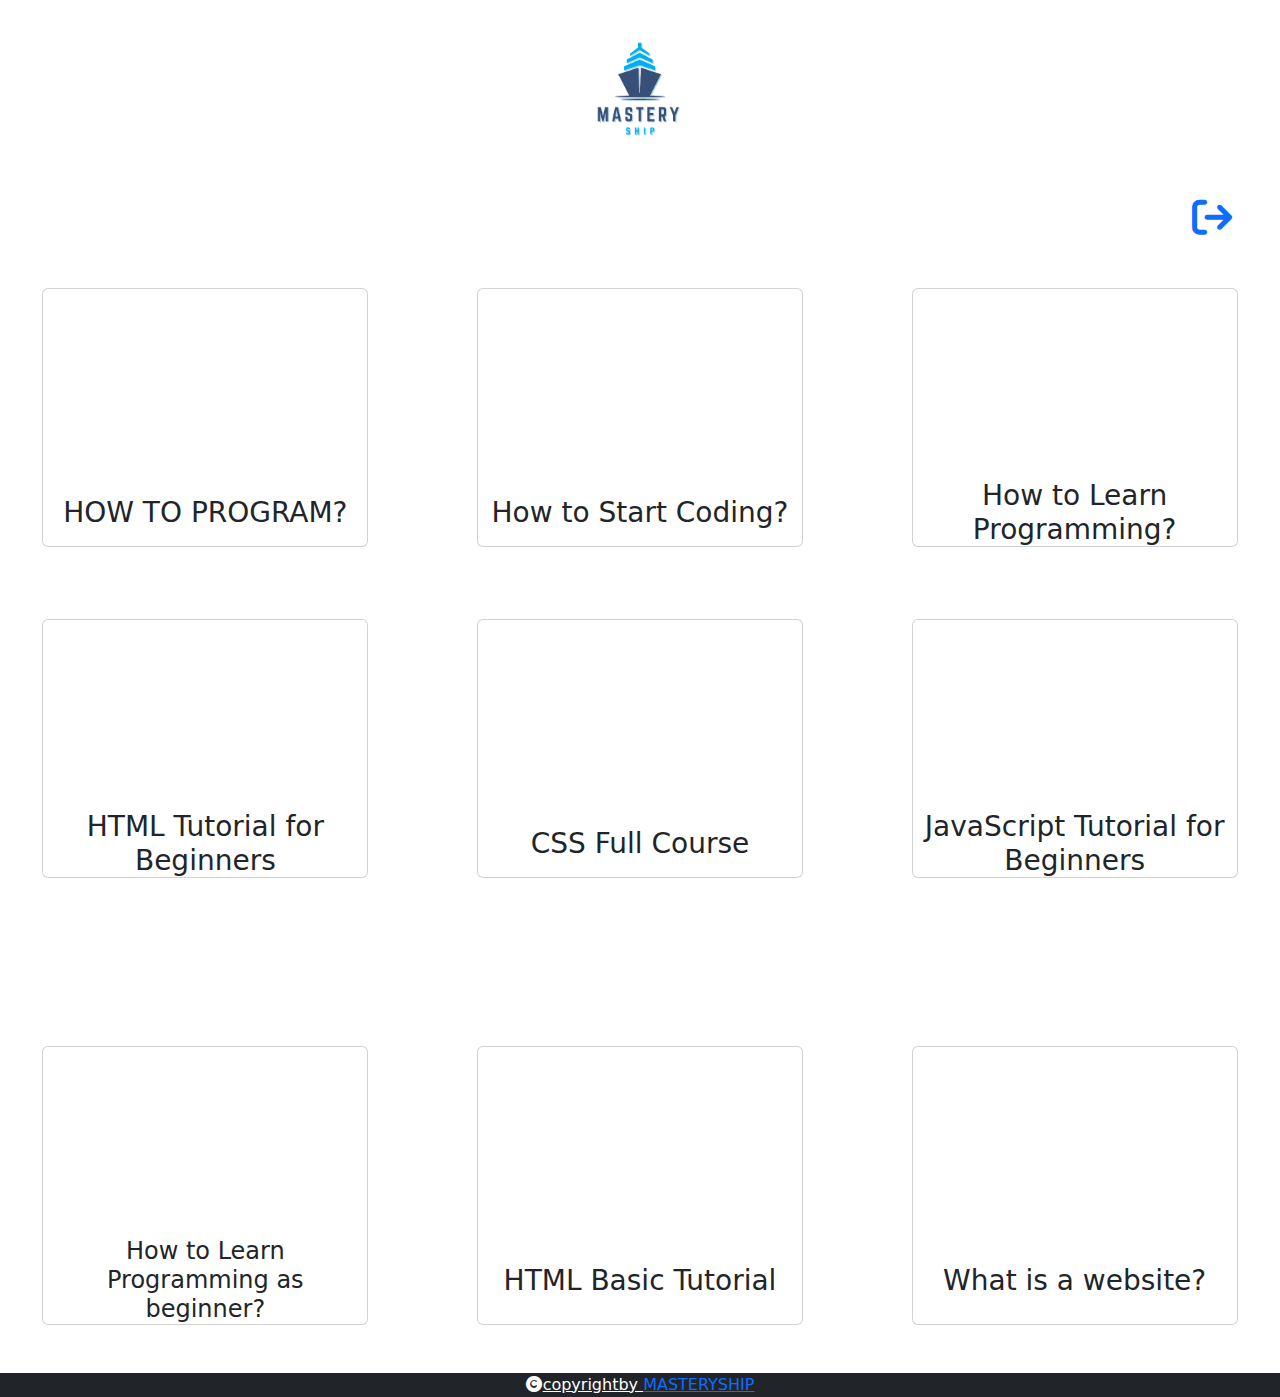
<file: pages/coding.html>
<!DOCTYPE html>
<html lang="en">
<head>
	<meta charset="utf-8">
	<meta name="viewport" content="width=device-width, initial-scale=1">
	<title>Web Development</title>
    <link rel="stylesheet" href="../css/external-pages.css">
    <link href="https://cdn.jsdelivr.net/npm/bootstrap@5.0.2/dist/css/bootstrap.min.css" rel="stylesheet">
    <link rel="icon" type="image/icon" href="../images/favicon.ico"/>

    <link rel="stylesheet" type="text/css" href="https://cdnjs.cloudflare.com/ajax/libs/font-awesome/6.0.0/css/all.min.css"/>
</head>
<body>
    <!-- back icon -->
    <div>
        <div class="text-center">
            <a href="category.html">
                <img src="../images/icon.png" alt="logo" id="logo">
            </a>
        </div>


        <div class="text-end fs-1 mx-5 mb-3 mt-2">
            <a href="search.html">
                <i class="fa-solid fa-arrow-right-from-bracket"></i>
            </a>
        </div>   
    </div>
    
    <!-- container start -->
    <div class="container-fuild">
        <!-- first row start -->
        <div class="row">
            <!-- first col start -->
            <div class="col-lg-3 card mx-auto mt-4">
                <iframe src="https://www.youtube.com/embed/N775KsWQVkw" title="HOW TO PROGRAM - Getting Started!" frameborder="0" allowfullscreen></iframe>
                <h3 class="text-center mt-auto mb-auto">HOW TO PROGRAM?</h3>
            </div>
            
            <!-- second col start -->
            <div class="col-lg-3 card mx-auto mt-4">
                <iframe src="https://www.youtube.com/embed/HIj8wU_rGIU" title="How to Start Coding | Programming for Beginners | Learn Coding | Intellipaat" frameborder="0" allowfullscreen></iframe>
                <h3 class="text-center mt-auto mb-auto">How to Start Coding?</h3>
            </div>

            <!-- third col start -->
            <div class="col-lg-3 card mx-auto mt-4">
                <iframe src="https://www.youtube.com/embed/bJzb-RuUcMU" title="How To Learn Programming for BEGINNERS! (2022/2023)" frameborder="0" allowfullscreen></iframe>
                <h3 class="text-center mt-auto mb-auto">How to Learn Programming?</h3>
            </div>
        </div>
        <!-- first row end -->

        <!-- second row start -->
        <div class="row mt-5">
            <!-- first col start -->
            <div class="col-lg-3 card mx-auto mt-4">
                <iframe src="https://www.youtube.com/embed/qz0aGYrrlhU" title="HTML Tutorial for Beginners: HTML Crash Course" frameborder="0" allowfullscreen></iframe>
                <h3 class="text-center mt-auto mb-auto">HTML Tutorial for Beginners</h3>
            </div>
            
            <!-- second col start -->
            <div class="col-lg-3 card mx-auto mt-4">
                <iframe src="https://www.youtube.com/embed/wRNinF7YQqQ" title="CSS Full Course for free 🎨 (2023)" frameborder="0" allowfullscreen></iframe>
                <h3 class="text-center mt-auto mb-auto">CSS Full Course</h3>
            </div>

            <!-- third col start -->
            <div class="col-lg-3 card mx-auto mt-4">
                <iframe src="https://www.youtube.com/embed/W6NZfCO5SIk" title="JavaScript Tutorial for Beginners: Learn JavaScript in 1 Hour" frameborder="0" allowfullscreen></iframe>
                <h3 class="text-center mt-auto mb-auto">JavaScript Tutorial for Beginners</h3>
            </div>
        </div>
        <!-- second row end -->

        <h1 class="text-white text-center mt-5">For Myanmar</h1>
        <!-- third row start -->
        <div class="row mt-5 mb-5">
            <!-- first col start -->
            <div class="col-lg-3 card mx-auto mt-4">
                <iframe src="https://www.youtube.com/embed/sHetKwDx2bI" title="How to Learn Programming as beginner?" frameborder="0" allowfullscreen></iframe>
                <h4 class="text-center mt-auto mb-auto">How to Learn Programming as beginner?</h4>
            </div>
            
            <!-- second col start -->
            <div class="col-lg-3 card mx-auto mt-4">
                <iframe src="https://www.youtube.com/embed/QSAX1NCMGdU" title="HTML Basic Tutorial ( Myanmar )" frameborder="0" allowfullscreen></iframe>
                <h3 class="text-center mt-auto mb-auto">HTML Basic Tutorial</h3>
            </div>

            <!-- third col start -->
            <div class="col-lg-3 card mx-auto mt-4">
                <iframe src="https://www.youtube.com/embed/lFjMkUmp_lk" title="Myanmar Web Developer - Episode 1 - What is a website?" frameborder="0" allowfullscreen></iframe>
                <h3 class="text-center mt-auto mb-auto">What is a website?</h3>
            </div>
        </div>
        <!-- third row end -->
    </div>

    <!-- copyright -->
    <div class="bg-dark text-center">
        <a href="#" class="text-white" id="copyright">
            <i class="fa-solid fa-copyright"></i>copyrightby 
            <a href="../index.html">MASTERYSHIP</a>
        </a>
    </div>

</body>
</html>
</file>
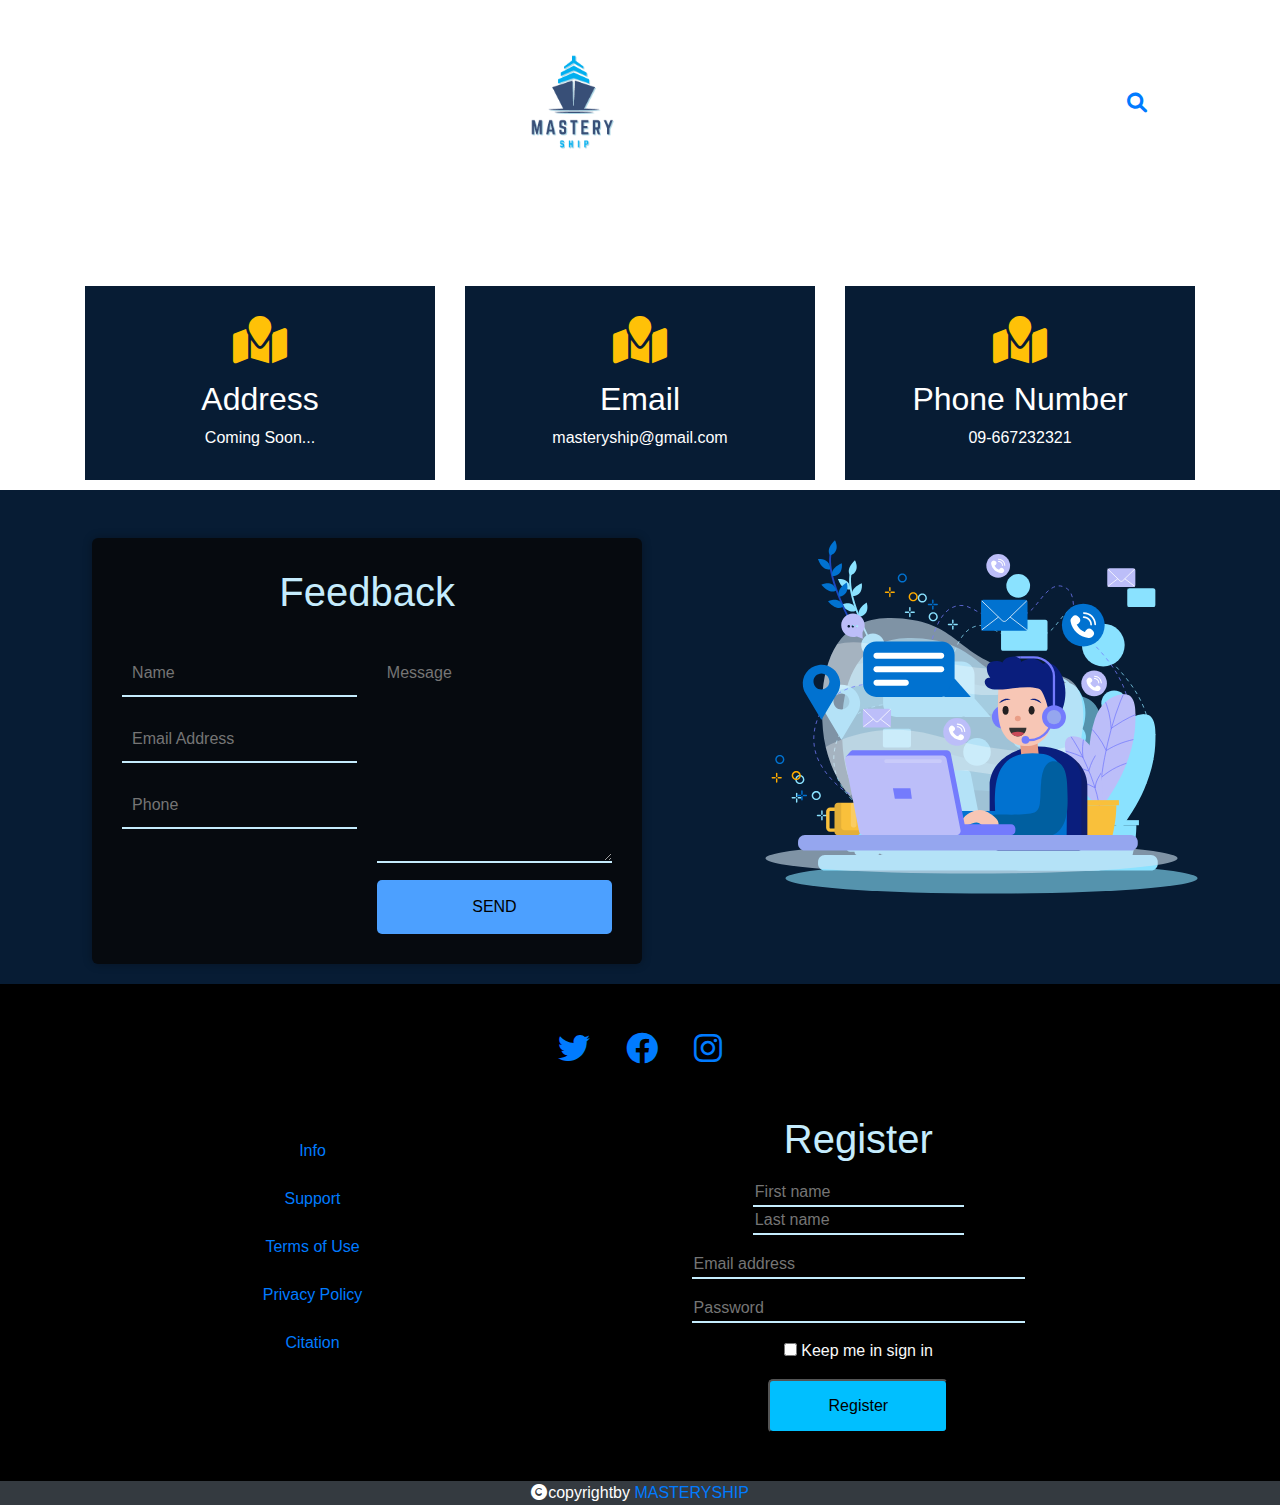
<file: pages/contact.html>
<!DOCTYPE html>
<html lang="en">
<head>
	<meta charset="utf-8">
	<meta name="viewport" content="width=device-width, initial-scale=1">
	<title>Contact</title>
	<link rel="stylesheet" href="../css/contact.css">
    <link rel="stylesheet" href="https://cdn.jsdelivr.net/npm/bootstrap@4.0.0/dist/css/bootstrap.min.css">
    <script src="https://code.jquery.com/jquery-3.2.1.slim.min.js"></script>
    <script src="https://cdn.jsdelivr.net/npm/popper.js@1.12.9/dist/umd/popper.min.js"></script>
    <script src="https://cdn.jsdelivr.net/npm/bootstrap@4.0.0/dist/js/bootstrap.min.js"></script>
    <link rel="stylesheet" type="text/css" href="https://cdnjs.cloudflare.com/ajax/libs/font-awesome/6.0.0/css/all.min.css"/>
    <link rel="icon" type="image/icon" href="../images/favicon.ico"/>
</head>
<body>
	<!-- navbar and banner -->
    <div class="contact-nav">
        <!-- navbar start -->
        <nav class="navbar navbar-expand-lg navbar-dark">
            <!-- start container -->
            <div class="container">

                <!-- toggler -->
                <button class="navbar-toggler" type="button" data-toggle="collapse" data-target=".navbar-collapse">
                    <span class="navbar-toggler-icon"></span>
                </button>

                <!-- first part -->
                <div class="collapse navbar-collapse w-100">
                    <ul class="nav navbar-nav w-100">
                        <!-- home -->
                        <li class="nav-item mx-5">
                            <a class="nav-link" href="../index.html">Home</a>
                        </li>
                        
                        <!-- category -->
                        <li class="nav-item mx-5">
                            <a class="nav-link" href="category.html">Category</a>
                        </li>
                    </ul>
                </div>

                <!-- logo -->
                <a class="navbar-brand order-first order-md-0" href="#">
                    <img src="../images/icon.png" alt="logo" id="logo">
                </a>
                
                <!-- second part -->
                <div class="collapse navbar-collapse w-100">

                    <ul class="nav navbar-nav ml-auto">
                        <!-- about -->
                        <li class="nav-item mx-5">
                            <a class="nav-link" href="about.html">About</a>
                        </li>
                        <!-- contact -->
                        <li class="nav-item active mx-5">
                            <a class="nav-link" href="contact.html">Contact</a>
                        </li>
                    
                    </ul>

                </div>

                <!-- search bar -->
                <a href="search.html" class="mx-5">
                    <i class="fa-solid fa-magnifying-glass"></i>
                </a>

            </div>
        </nav>
        <!-- navbar end -->

        <!-- contact start -->
        <div class="container">
            <h1 class="h1 text-center text-white">Contact Information</h1>
            <br>
            <!-- row start -->
            <div class="row">

                <!-- first col start -->
                <div class="col-md-4">
                    <div class="contact-info">
                        <div class="contact-info-item">
                            <!-- icon start -->
                            <div class="contact-info-icon">
                                <i class="fas fa-map-marked text-warning fa-3x"></i>
                            </div>
                            <!-- text start -->
                            <div class="contact-info-text text-white">
                                <h2>Address</h2>
                                <span>Coming Soon...</span> 
                            </div>
                        </div>            
                    </div>          
                </div>   

                <!-- second col start -->
                <div class="col-md-4">
                    <div class="contact-info">
                        <div class="contact-info-item">
                            <!-- icon start -->
                            <div class="contact-info-icon">
                                <i class="fas fa-map-marked text-warning fa-3x"></i>
                            </div>
                            <!-- text start -->
                            <div class="contact-info-text text-white">
                                <h2>Email</h2>
                                <span>masteryship@gmail.com </span> 
                                <span></span> 
                            </div>
                        </div>            
                    </div>          
                </div>

                <!-- third col start -->
                <div class="col-md-4">
                    <div class="contact-info">
                        <div class="contact-info-item">
                            <!-- icon start -->
                            <div class="contact-info-icon">
                                <i class="fas fa-map-marked text-warning fa-3x"></i>
                            </div>
                            <!-- text start -->
                            <div class="contact-info-text text-white">
                                <h2>Phone Number</h2>
                                <span>09-667232321 </span> 
                                <span></span> 
                            </div>
                        </div>            
                    </div>          
                </div>

            </div>
            <!-- row end -->
        </div>
        <!-- contact container end -->
    </div>


    <!-- message box -->
    <div class="container-fuild" id="message-box">
        <div class="row">
            <!-- first col -->
            <div class="col-lg-7">
                <!-- contact box -->
				<div class="contact mt-5" id="contact">
					<div class="contact-title">
						<h1>Feedback</h1>
					</div>
					<div class="contact-form">
						<div class="input-box">
					  		<input type="text" class="input" placeholder="Name">
					  		<input type="text" class="input" placeholder="Email Address">
					  		<input type="text" class="input" placeholder="Phone">
					  		
						</div>
						<div class="message">
					  		<textarea placeholder="Message"></textarea>
					  		<div class="contact-btn">send</div>
						</div>
					</div>
				</div>
				<!-- contact box -->
            </div>
            <!-- second col -->
            <div class="col-lg-5 mt-5" id="col-image">
                <img src="../images/contact-image.svg" alt="contact-image" class="contact-img">
            </div>
        </div>
    </div>
    <!-- message box end -->

    <!-- footer start  -->
    <footer class="footer">

        <!-- icon -->
        <div class="text-center">
            <a href="#">
                <i class="fa-brands fa-twitter mx-3 fa-2x mt-5" id="social-media"></i>
            </a>

            <a href="#">
                <i class="fa-brands fa-facebook mx-3 fa-2x" id="social-media"></i>
            </a>

            <a href="#">
                <i class="fa-brands fa-instagram mx-3 fa-2x" id="social-media"></i>
            </a>
        </div>

        <!-- row -->
        <div class="row">
            
            <!-- first col -->
            <div class="col-md-6 text-center mt-5">
                <div class="mt-4">
                    <a href="#" class="fs-4">Info</a>
                </div>

                <div class="mt-4">
                    <a href="#" class="fs-4">Support</a>
                </div>

                <div class="mt-4">
                    <a href="#" class="fs-4">Terms of Use</a>
                </div>
                
                <div class="mt-4">
                    <a href="#" class="fs-4">Privacy Policy</a>
                </div>

                <div class="mt-4">
                    <a href="#" class="fs-4">Citation</a>
                </div>
                
            </div>

            <!-- second col -->
            <div class="col-md-4 text-center" id="register">
                <h1 class="mt-5">Register</h1>

                <div class="mt-3">
                    <input type="text" name="firstname" id="first-name" placeholder="First name">
                    <input type="text" name="lastname" class="mx-3" id="last-name" placeholder="Last name">
                </div>

                <div class="mt-3">
                    <input type="email" name="email" id="email" placeholder="Email address" id="email">
                </div class="mt-3">

                <div class="mt-3">
                    <input type="password" name="password" id="password" placeholder="Password" id="password">
                </div>

                <div class="mt-3 text-light">
                    <input type="checkbox" name="checkbox">
                    Keep me in sign in
                </div>
                    
                <div class="mt-3 mb-5">
                    <button type="submit" class="register-btn">Register</button>
                </div>

            </div>

        </div>
        <!-- row end -->
        
        <!-- copyright -->
        <div class="bg-dark text-center">
            <a href="#" class="text-white" id="copyright">
                <i class="fa-solid fa-copyright"></i>copyrightby 
                <a href="index.html">MASTERYSHIP</a>
            </a>
        </div>
    </footer>
    <!-- footer end -->

</body>
</html>
</file>
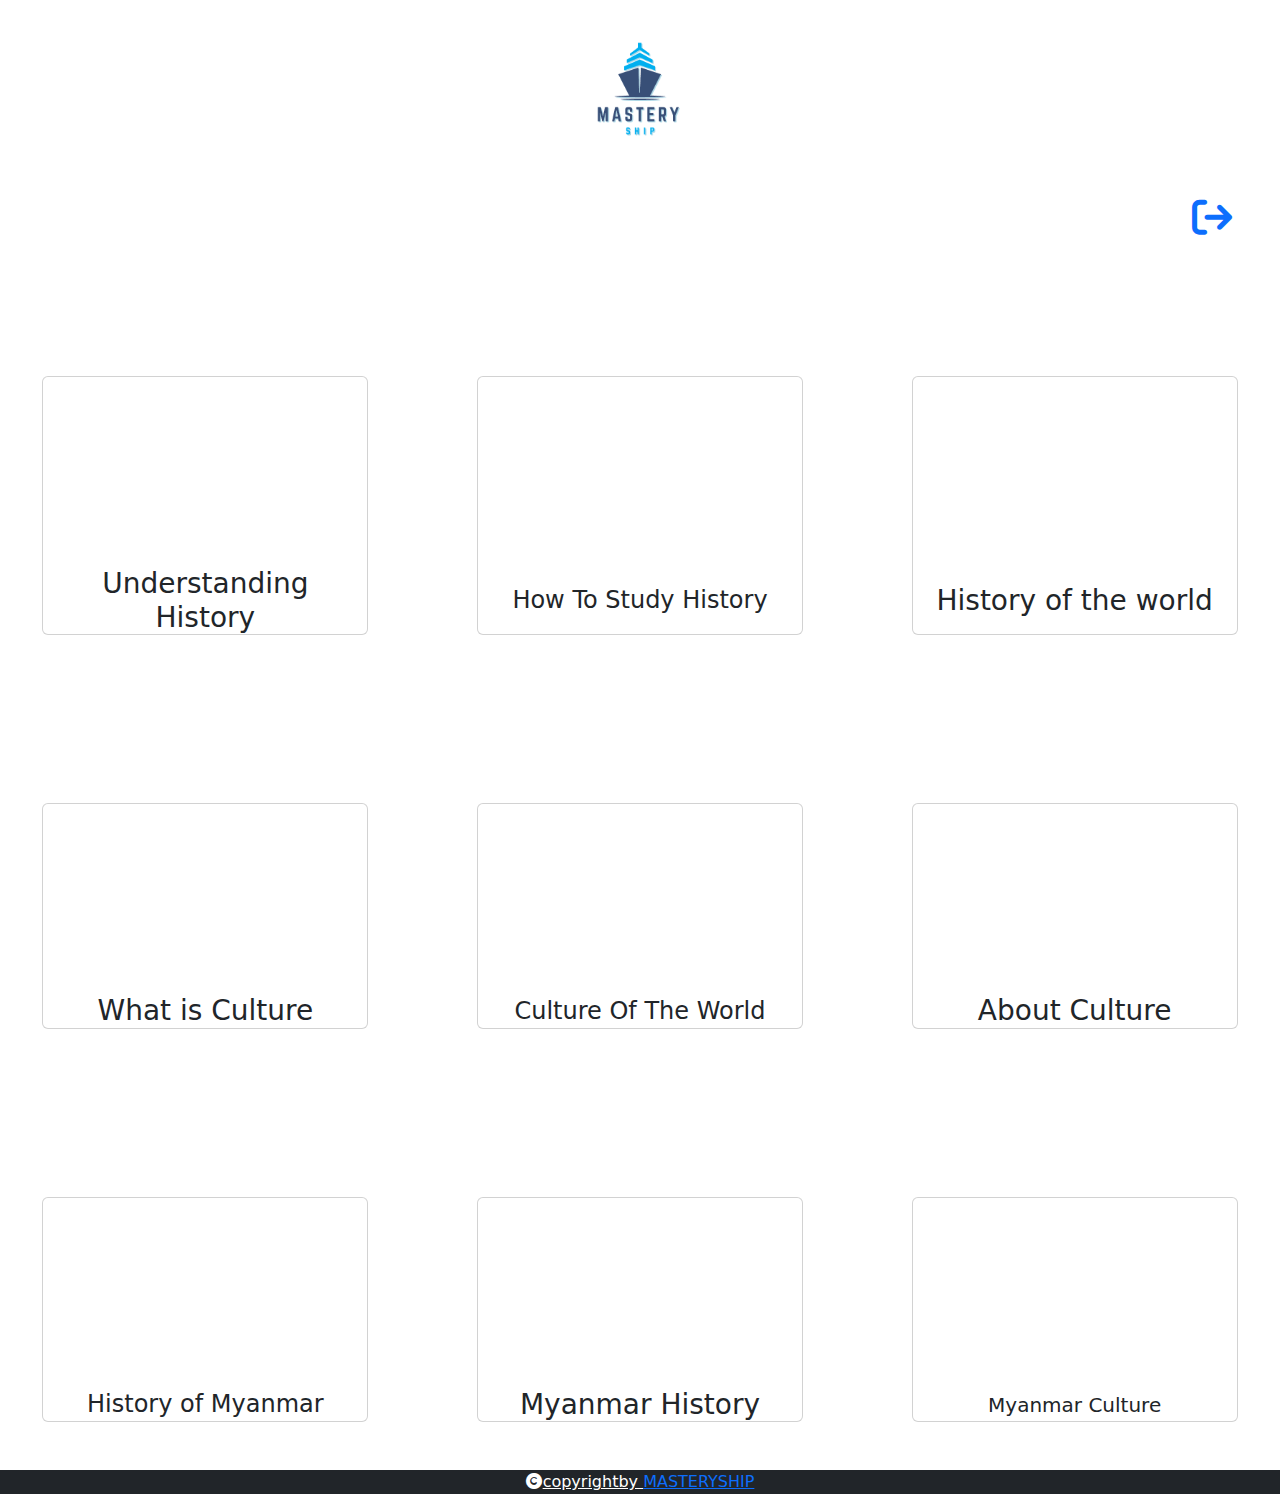
<file: pages/history.html>
<!DOCTYPE html>
<html lang="en">
<head>
	<meta charset="utf-8">
	<meta name="viewport" content="width=device-width, initial-scale=1">
	<title>Culture and History</title>
    <link rel="stylesheet" href="../css/external-pages.css">
    <link href="https://cdn.jsdelivr.net/npm/bootstrap@5.0.2/dist/css/bootstrap.min.css" rel="stylesheet">
    <link rel="icon" type="image/icon" href="../images/favicon.ico"/>

    <link rel="stylesheet" type="text/css" href="https://cdnjs.cloudflare.com/ajax/libs/font-awesome/6.0.0/css/all.min.css"/>
</head>
<body>
    <!-- back icon -->
    <div>
        <div class="text-center">
            <a href="category.html">
                <img src="../images/icon.png" alt="logo" id="logo">
            </a>
        </div>


        <div class="text-end fs-1 mx-5 mb-3 mt-2">
            <a href="search.html">
                <i class="fa-solid fa-arrow-right-from-bracket"></i>
            </a>
        </div>   
    </div>

    <h1 class="text-white text-center mt-5" id="history">History</h1>
    <!-- container start -->
    <div class="container-fuild">
        <!-- first row start -->
        <div class="row">
            <!-- first col start -->
            <div class="col-lg-3 card mx-auto mt-4">
                <iframe  src="https://www.youtube.com/embed/Ngk09xRRzW8" title="It&#39;s Not About Memorization - How to Study History" frameborder="0" allowfullscreen></iframe>
                <h3 class="text-center mt-auto mb-auto">Understanding History</h3>
            </div>
            
            <!-- second col start -->
            <div class="col-lg-3 card mx-auto mt-4">
                <iframe  src="https://www.youtube.com/embed/6TiYT81v6i4" title="How to study History" frameborder="0" allowfullscreen></iframe>
                <h4 class="text-center mt-auto mb-auto">How To Study History</h4>
            </div>

            <!-- third col start -->
            <div class="col-lg-3 card mx-auto mt-4">
                <iframe  src="https://www.youtube.com/embed/T5PwyuzSYcs" title="History of the Entire World (Ancient, Medieval, Modern) | World History Documentary" frameborder="0"  allowfullscreen></iframe>
                <h3 class="text-center mt-auto mb-auto">History of the world</h3>
            </div>
        </div>
        <!-- first row end -->

        <h1 class="text-white text-center mt-5" id="culture">Culture</h1>
        <!-- second row start -->
        <div class="row mt-5">
            <!-- first col start -->
            <div class="col-lg-3 card mx-auto mt-4">
                <iframe  src="https://www.youtube.com/embed/NSCFxDKJWwo" title="What is Culture?" frameborder="0"  allowfullscreen></iframe>
                <h3 class="text-center mt-auto mb-auto">What is Culture</h3>
            </div>
            
            <!-- second col start -->
            <div class="col-lg-3 card mx-auto mt-4">
                <iframe  src="https://www.youtube.com/embed/RwSYrsjTiW4" title="Cultures of the World | A fun overview of the world cultures for kids" frameborder="0" allowfullscreen></iframe>
                <h4 class="text-center mt-auto mb-auto">Culture Of The World</h4>
            </div>

            <!-- third col start -->
            <div class="col-lg-3 card mx-auto mt-4">
                <iframe  src="https://www.youtube.com/embed/yoGDroecVT0" title="What is culture? Let&#39;s understand about culture here in this video." frameborder="0"  allowfullscreen></iframe>
                <h3 class="text-center mt-auto mb-auto">About Culture</h3>
            </div>
        </div>
        <!-- second row end -->

        <h1 class="text-white text-center mt-5">For Myanmar</h1>
        <!-- third row start -->
        <div class="row mt-5 mb-5">
            <!-- first col start -->
            <div class="col-lg-3 card mx-auto mt-4">
                <iframe src="https://www.youtube.com/embed/eXSs0QJ3Dww" title="A Super Quick History of Myanmar (AKA Burma)" frameborder="0"  allowfullscreen></iframe>
                <h4 class="text-center mt-auto mb-auto">History of Myanmar</h4>
            </div>
            
            <!-- second col start -->
            <div class="col-lg-3 card mx-auto mt-4">
                <iframe src="https://www.youtube.com/embed/YBP1Pz-5v4I" title="ပုဂံမင်းများ မြန့်မာ့သမိုင်း Myanmar History" frameborder="0"  allowfullscreen></iframe>
                <h3 class="text-center mt-auto mb-auto">Myanmar History</h3>
            </div>

            <!-- third col start -->
            <div class="col-lg-3 card mx-auto mt-4">
                <iframe  src="https://www.youtube.com/embed/Nnqa1k8jtr4" title="The Culture of Myanmar" frameborder="0" allowfullscreen></iframe>
                <h5 class="text-center mt-auto mb-auto">Myanmar Culture</h5>
            </div>
        </div>
        <!-- third row end -->
    </div>

    <!-- copyright -->
    <div class="bg-dark text-center">
        <a href="#" class="text-white" id="copyright">
            <i class="fa-solid fa-copyright"></i>copyrightby 
            <a href="../index.html">MASTERYSHIP</a>
        </a>
    </div>

</body>
</html>
</file>
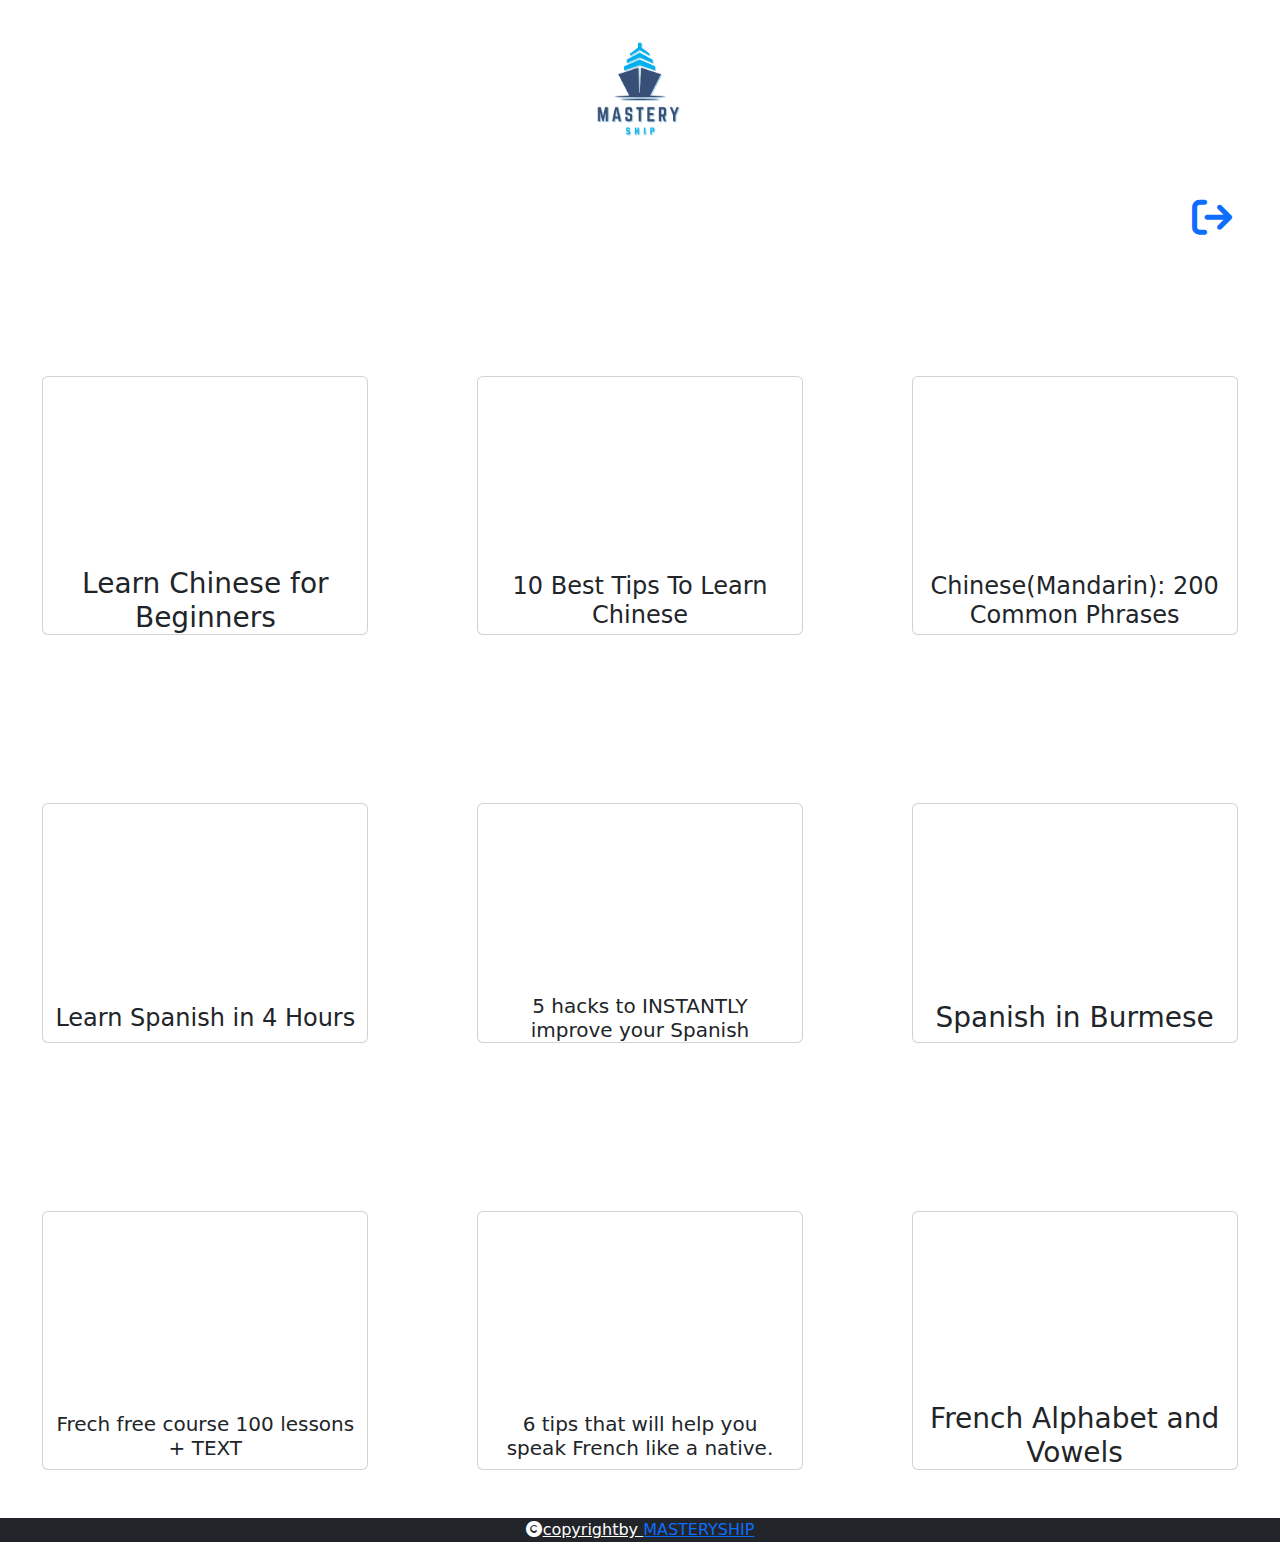
<file: pages/language.html>
<!DOCTYPE html>
<html lang="en">
<head>
	<meta charset="utf-8">
	<meta name="viewport" content="width=device-width, initial-scale=1">
	<title>Language</title>
    <link rel="stylesheet" href="../css/external-pages.css">
    <link href="https://cdn.jsdelivr.net/npm/bootstrap@5.0.2/dist/css/bootstrap.min.css" rel="stylesheet">
    <link rel="icon" type="image/icon" href="../images/favicon.ico"/>

    <link rel="stylesheet" type="text/css" href="https://cdnjs.cloudflare.com/ajax/libs/font-awesome/6.0.0/css/all.min.css"/>
</head>
<body>
    <!-- back icon -->
    <div>
        <div class="text-center">
            <a href="category.html">
                <img src="../images/icon.png" alt="logo" id="logo">
            </a>
        </div>


        <div class="text-end fs-1 mx-5 mb-3 mt-2">
            <a href="search.html">
                <i class="fa-solid fa-arrow-right-from-bracket"></i>
            </a>
        </div>   
    </div>

    <h1 class="text-white text-center mt-5" id="chinese">Chinese</h1>
    <!-- container start -->
    <div class="container-fuild">
        <!-- first row start -->
        <div class="row">
            <!-- first col start -->
            <div class="col-lg-3 card mx-auto mt-4">
                <iframe src="https://www.youtube.com/embed/aQOUSJOVHp8" title="Learn Chinese for Beginners: 30 Basic Chinese Lessons in 3 Hours | SUPER EASY Chinese Course" frameborder="0" allowfullscreen></iframe>
                <h3 class="text-center mt-auto mb-auto">Learn Chinese for Beginners</h3>
            </div>
            
            <!-- second col start -->
            <div class="col-lg-3 card mx-auto mt-4">
                <iframe src="https://www.youtube.com/embed/_He6-L3Kztw" title="10 Best Tips To Learn Chinese | How To Improve Your Chinese? | Stop Learning From Textbooks" frameborder="0" allowfullscreen></iframe>
                <h4 class="text-center mt-auto mb-auto">10 Best Tips To Learn Chinese</h4>
            </div>

            <!-- third col start -->
            <div class="col-lg-3 card mx-auto mt-4">
                <iframe src="https://www.youtube.com/embed/vL-seHs-YAY" title="တရုတ်စာသင်ယူသည် 学习缅甸语 Burmese(Myanmar) - Chinese(Mandarin): 200 Common Phrases: Lesson for Beginners" frameborder="0" allowfullscreen></iframe>
                <h4 class="text-center mt-auto mb-auto">Chinese(Mandarin): 200 Common Phrases</h4>
            </div>
        </div>
        <!-- first row end -->
        
        <h1 class="text-white text-center mt-5" id="spanish">Spanish</h1>
        <!-- second row start -->
        <div class="row mt-5">
            <!-- first col start -->
            <div class="col-lg-3 card mx-auto mt-4">
                <iframe src="https://www.youtube.com/embed/qE-03EATjho" title="Learn Spanish in 4 Hours - ALL the Spanish Basics You Need" frameborder="0" allowfullscreen></iframe>
                <h4 class="text-center mt-auto mb-auto">Learn Spanish in 4 Hours</h4>
            </div>
            
            <!-- second col start -->
            <div class="col-lg-3 card mx-auto mt-4">
                <iframe src="https://www.youtube.com/embed/ktYjQ9zqiC8" title="5 hacks to INSTANTLY improve your Spanish" frameborder="0" allowfullscreen></iframe>
                <h5 class="text-center mt-auto mb-auto">5 hacks to INSTANTLY improve your Spanish</h5>
            </div>

            <!-- third col start -->
            <div class="col-lg-3 card mx-auto mt-4">
                <iframe src="https://www.youtube.com/embed/rJJ1mrWAKrw" title="Spanish in Burmese: Alphabets 101" frameborder="0" allowfullscreen></iframe>
                <h3 class="text-center mt-auto mb-auto">Spanish in Burmese</h3>
            </div>
        </div>
        <!-- second row end -->

        <h1 class="text-white text-center mt-5" id="french">French</h1>
        <!-- third row start -->
        <div class="row mt-5 mb-5">
            <!-- first col start -->
            <div class="col-lg-3 card mx-auto mt-4">
                <iframe src="https://www.youtube.com/embed/jFGzpEkeNj4" title="French free course 100 lessons + TEXT" frameborder="0" allowfullscreen></iframe>
                <h5 class="text-center mt-auto mb-auto">Frech free course 100 lessons + TEXT</h5>
            </div>
            
            <!-- second col start -->
            <div class="col-lg-3 card mx-auto mt-4">
                <iframe src="https://www.youtube.com/embed/3tBmFd-1bfI" title="6 tips that will help you speak French like a native | Easy French 104" frameborder="0" allowfullscreen></iframe>
                <h5 class="text-center mt-auto mb-auto">6 tips that will help you speak French like a native.</h53>
            </div>

            <!-- third col start -->
            <div class="col-lg-3 card mx-auto mt-4">
                <iframe src="https://www.youtube.com/embed/OuRR734xITo" title="ပြင်သစ်စာ - French Alphabet and Vowels" frameborder="0" allowfullscreen></iframe>
                <h3 class="text-center mt-auto mb-auto">French Alphabet and Vowels</h3>
            </div>
        </div>
        <!-- third row end -->
    </div>

    <!-- copyright -->
    <div class="bg-dark text-center">
        <a href="#" class="text-white" id="copyright">
            <i class="fa-solid fa-copyright"></i>copyrightby 
            <a href="index.html">MASTERYSHIP</a>
        </a>
    </div>
    
</body>
</html>
</file>
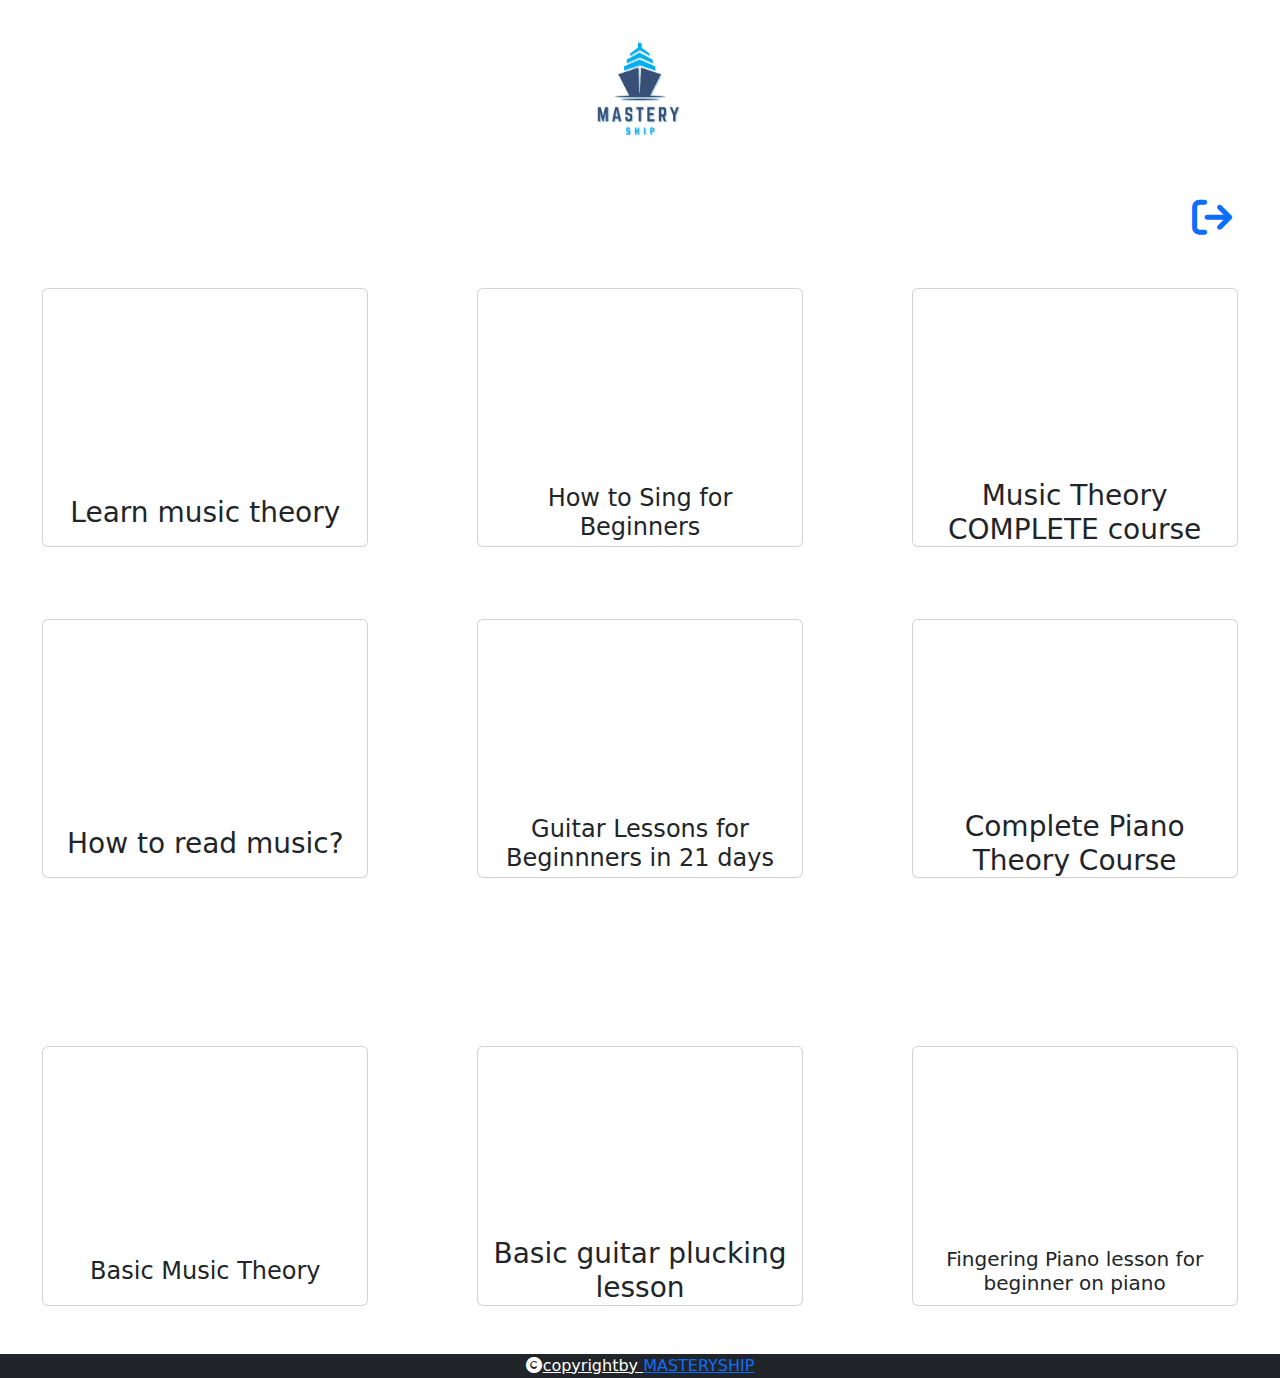
<file: pages/music.html>
<!DOCTYPE html>
<html lang="en">
<head>
	<meta charset="utf-8">
	<meta name="viewport" content="width=device-width, initial-scale=1">
	<title>Music</title>
    <link rel="stylesheet" href="../css/external-pages.css">
    <link href="https://cdn.jsdelivr.net/npm/bootstrap@5.0.2/dist/css/bootstrap.min.css" rel="stylesheet">
    <link rel="icon" type="image/icon" href="../images/favicon.ico"/>

    <link rel="stylesheet" type="text/css" href="https://cdnjs.cloudflare.com/ajax/libs/font-awesome/6.0.0/css/all.min.css"/>
</head>
<body>
    <!-- back icon -->
    <div>
        <div class="text-center">
            <a href="category.html">
                <img src="../images/icon.png" alt="logo" id="logo">
            </a>
        </div>


        <div class="text-end fs-1 mx-5 mb-3 mt-2">
            <a href="search.html">
                <i class="fa-solid fa-arrow-right-from-bracket"></i>
            </a>
        </div>   
    </div>

    <!-- container start -->
    <div class="container-fuild">
        <!-- first row start -->
        <div class="row">
            <!-- first col start -->
            <div class="col-lg-3 card mx-auto mt-4">
                <iframe src="https://www.youtube.com/embed/rgaTLrZGlk0" title="Learn music theory in half an hour." frameborder="0" allowfullscreen></iframe>
                <h3 class="text-center mt-auto mb-auto">Learn music theory</h3>
            </div>
            
            <!-- second col start -->
            <div class="col-lg-3 card mx-auto mt-4">
                <iframe src="https://www.youtube.com/embed/CuHrKkgyXhI" title="How to Sing for Beginners: 7 Easy Tips to Start Now" frameborder="0" allowfullscreen></iframe>
                <h4 class="text-center mt-auto mb-auto">How to Sing for Beginners</h4>
            </div>

            <!-- third col start -->
            <div class="col-lg-3 card mx-auto mt-4">
                <iframe src="https://www.youtube.com/embed/_VvKeiwddPI" title="Music Theory COMPLETE course - EVERYTHING you need to know" frameborder="0" allowfullscreen></iframe>
                <h3 class="text-center mt-auto mb-auto">Music Theory COMPLETE course</h3>
            </div>
        </div>
        <!-- first row end -->

        <!-- second row start -->
        <div class="row mt-5">
            <!-- first col start -->
            <div class="col-lg-3 card mx-auto mt-4">
                <iframe src="https://www.youtube.com/embed/ZN41d7Txcq0" title="How to read music - Tim Hansen" frameborder="0" allowfullscreen></iframe>
                <h3 class="text-center mt-auto mb-auto">How to read music?</h3>
            </div>
            
            <!-- second col start -->
            <div class="col-lg-3 card mx-auto mt-4">
                <iframe src="https://www.youtube.com/embed/orp7WHibnaU" title="Guitar Lessons for Beginners in 21 days #1 | How to play guitar for beginners" frameborder="0" allowfullscreen></iframe>
                <h4 class="text-center mt-auto mb-auto">Guitar Lessons for Beginnners in 21 days</h4>
            </div>

            <!-- third col start -->
            <div class="col-lg-3 card mx-auto mt-4">
                <iframe src="https://www.youtube.com/embed/Ud9CpGOG1GE" title="Complete Piano Theory Course: Chords, Intervals, Scales &amp; More!" frameborder="0" allowfullscreen></iframe>
                <h3 class="text-center mt-auto mb-auto">Complete Piano Theory Course</h3>
            </div>
        </div>
        <!-- second row end -->

        <h1 class="text-white text-center mt-5">For Myanmar</h1>
        <!-- third row start -->
        <div class="row mt-5 mb-5">
            <!-- first col start -->
            <div class="col-lg-3 card mx-auto mt-4">
                <iframe src="https://www.youtube.com/embed/eTtxQhmiY18" title="Basic Music Theory: အခြေခံ Music သီအိုရီ (Burmese Version အတွဲ ၁)" frameborder="0" allowfullscreen></iframe>
                <h4 class="text-center mt-auto mb-auto">Basic Music Theory</h4>
            </div>
            
            <!-- second col start -->
            <div class="col-lg-3 card mx-auto mt-4">
                <iframe src="https://www.youtube.com/embed/Mu01Rwz2qQo" title="အသုံးများသော အခြေခံ ဂစ်တာပလပ်ကင်တီးနည်း basic guitar plucking lesson" frameborder="0" allowfullscreen></iframe>
                <h3 class="text-center mt-auto mb-auto">Basic guitar plucking lesson</h3>
            </div>

            <!-- third col start -->
            <div class="col-lg-3 card mx-auto mt-4">
                <iframe src="https://www.youtube.com/embed/ZTk4_ZZfL4A" title="Fingering Piano lesson for beginner on piano (Burmese)" frameborder="0" allowfullscreen></iframe>
                <h5 class="text-center mt-auto mb-auto">Fingering Piano lesson for beginner on piano</h5>
            </div>
        </div>
        <!-- third row end -->
    </div>

    <!-- copyright -->
    <div class="bg-dark text-center">
        <a href="#" class="text-white" id="copyright">
            <i class="fa-solid fa-copyright"></i>copyrightby 
            <a href="../index.html">MASTERYSHIP</a>
        </a>
    </div>
    
</body>
</html>
</file>
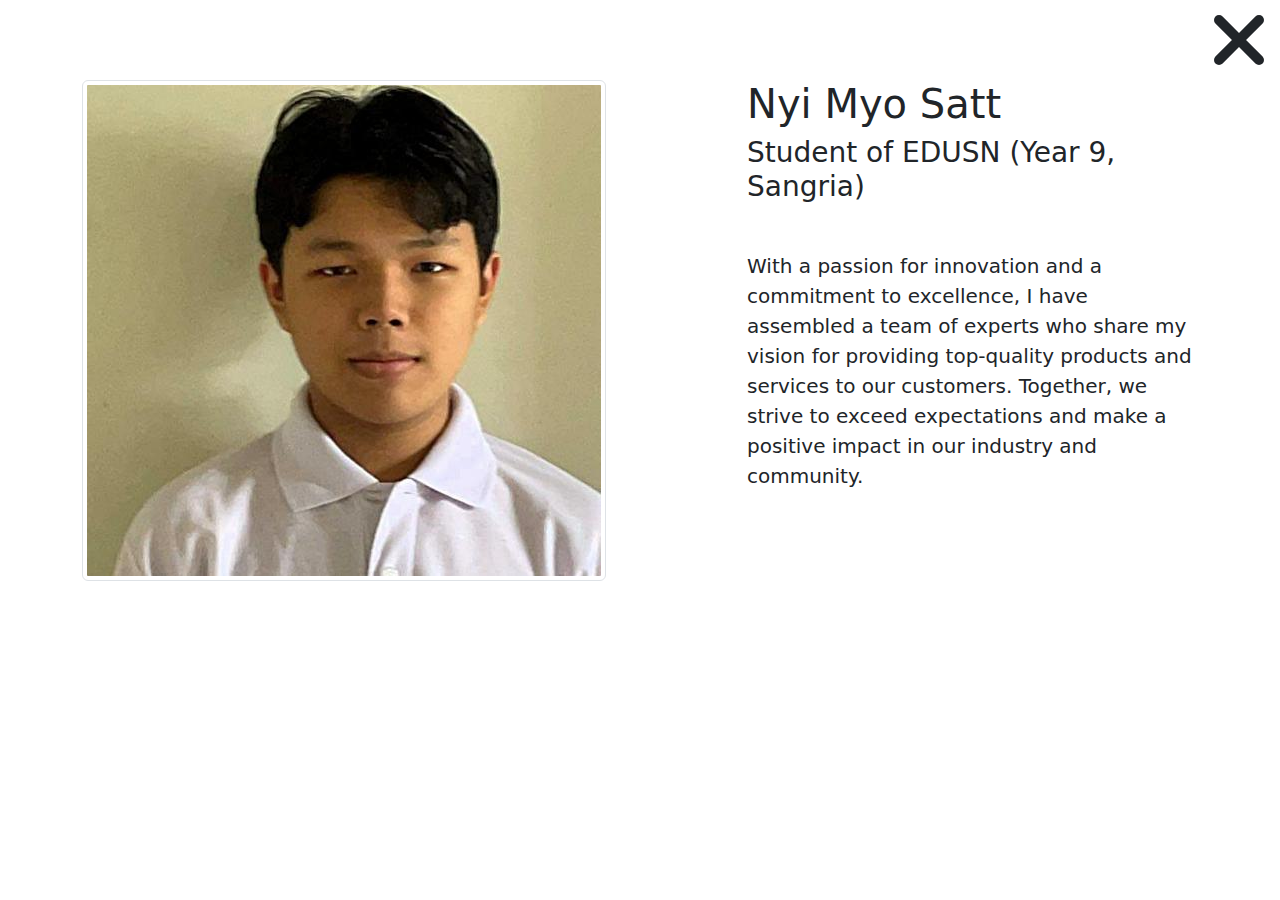
<file: pages/nms-about.html>
<!DOCTYPE html>
<html lang="en">
<head>
	<meta charset="utf-8"/>
	<meta name="viewport" content="width=device-width, initial-scale=1">
	<title>Nyi Myo Satt</title>
    <link href="https://cdn.jsdelivr.net/npm/bootstrap@5.0.2/dist/css/bootstrap.min.css" rel="stylesheet">
    <link rel="icon" type="image/icon" href="../images/favicon.ico"/>
    <link rel="stylesheet" type="text/css" href="https://cdnjs.cloudflare.com/ajax/libs/font-awesome/6.0.0/css/all.min.css"/>
</head>
<body>
    <div class="text-end">
        <a href="about.html">
            <i class="fa-solid fa-xmark text-dark fa-5x mx-3"></i>
        </a>
    </div>


    <div class="container">
        <div class="row">
            <div class="col-lg-7">
                <img class="img-thumbnail" src="../images/nms-image.png" alt="nms-image">
            </div>
            <div class="col-lg-5">
                <h1>Nyi Myo Satt</h1>
                <h3>Student of EDUSN (Year 9, Sangria)</h3>
                <p class="mt-5 mb-0 fs-5"> With a passion for innovation and a commitment to excellence, I have assembled a team of experts who share my vision for providing top-quality products and services to our customers. Together, we strive to exceed expectations and make a positive impact in our industry and community.</p>
            </div>
        </div>
    </div>

</body>
</html>
</file>
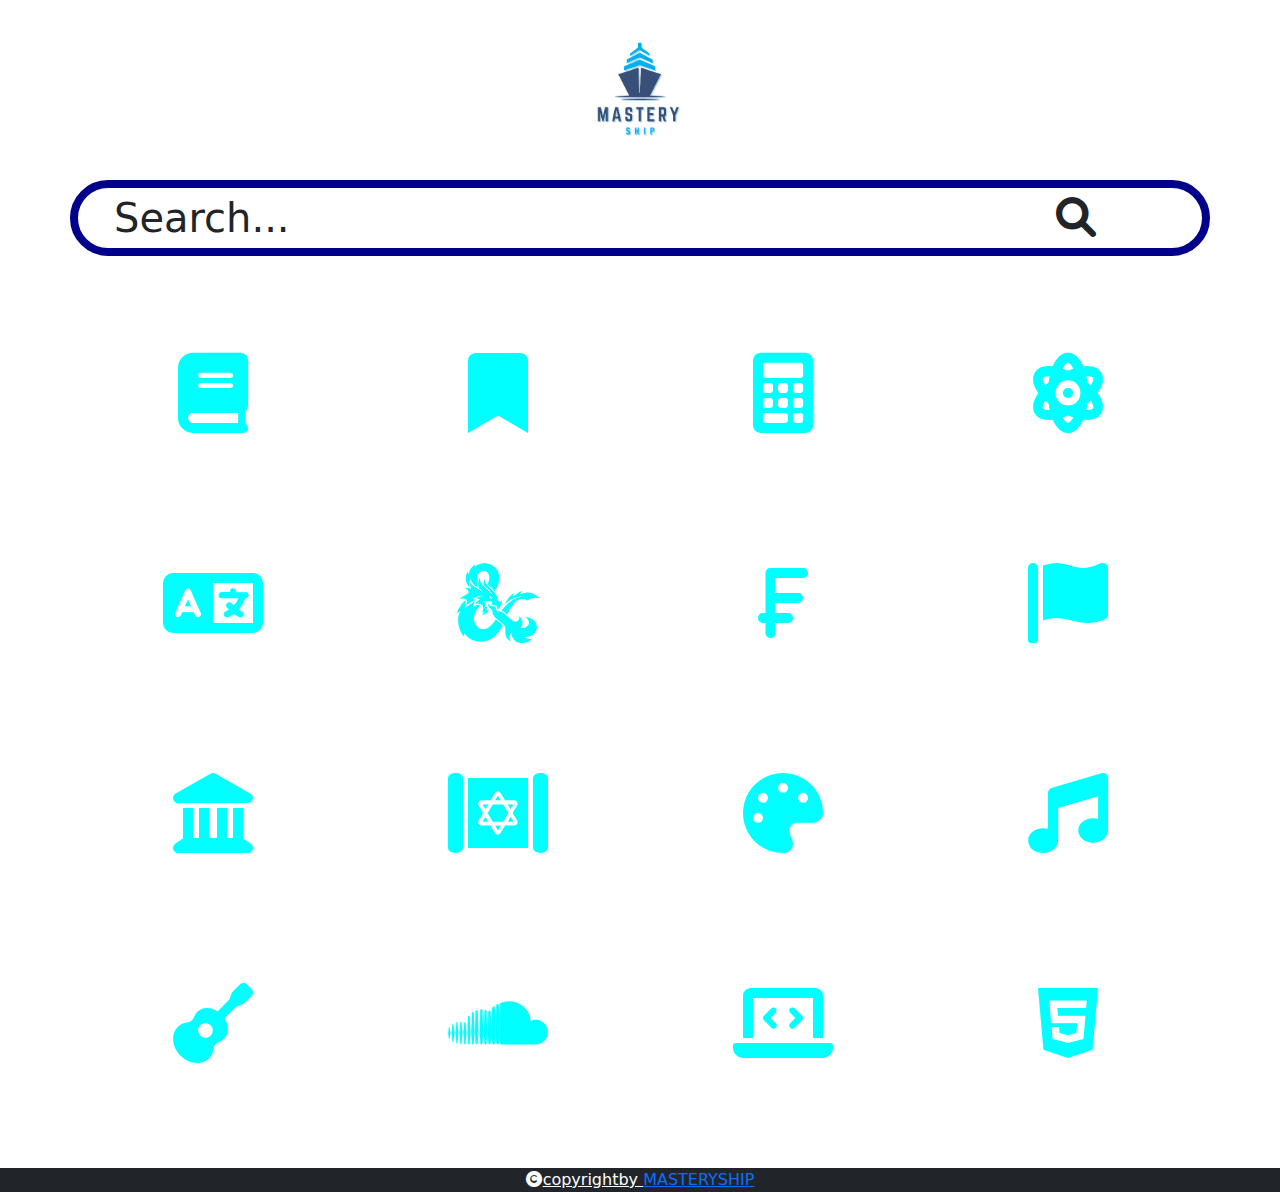
<file: pages/search.html>
<!DOCTYPE html>
<html lang="en">
<head>
	<meta charset="utf-8">
	<meta name="viewport" content="width=device-width, initial-scale=1">
	<title>Search</title>
  <link rel="stylesheet" href="../css/external-pages.css">
  <link href="https://cdn.jsdelivr.net/npm/bootstrap@5.0.2/dist/css/bootstrap.min.css" rel="stylesheet">
  <link rel="icon" type="image/icon" href="../images/favicon.ico"/>

  <link rel="stylesheet" type="text/css" href="https://cdnjs.cloudflare.com/ajax/libs/font-awesome/6.0.0/css/all.min.css"/>
</head>
<body>
    <!-- back icon -->
    <div>
      <div class="text-center">
          <a href="../index.html">
              <img src="../images/icon.png" alt="logo" id="logo">
          </a>
      </div>   
    </div>

    <!-- search bar container -->
    <div class="container bg-white fs-1" id="search-container">
      <!-- row -->
      <div class="row">
        <!-- text -->
        <div class="col-lg-10">
          <p class="mt-auto mb-auto mx-4">Search...</p>
        </div>

        <!-- search icon -->
        <div class="col-md-1 text-end mt-auto mb-auto">
          <i class="fas fa-search"></i>
        </div>
      </div>
    </div>

    <br/><br/><br/>
    <!-- search items -->
    <div class="container">
      <!-- first row -->
      <div class="row">

        <!-- fisrt col -->
        <div class="col-lg-2 col-md-5 col-sm-7 card mx-auto mt-2" id="search-items">
          <a href="subject.html" class="text-center">
            <i class="fa-solid fa-book icon mt-3"></i>
          </a>
          <p class="search-text text-center mt-3">Subject</p>
        </div>

        <!-- second col -->
        <div class="col-lg-2 col-md-5 col-sm-7 card mx-auto mt-2" id="search-items">
          <a href="subject.html#english" class="text-center">
            <i class="fa-solid fa-bookmark icon mt-3"></i>
          </a>
          <p class="search-text text-center mt-3">English</p>
        </div>

        <!-- third col -->
        <div class="col-lg-2 col-md-5 col-sm-7 card mx-auto mt-2" id="search-items">
          <a href="subject.html#math" class="text-center">
            <i class="fa-solid fa-calculator icon mt-3"></i>
          </a>
          <p class="search-text text-center mt-3">Mathematics</p>
        </div>

        <!-- fourth col -->
        <div class="col-lg-2 col-md-5 col-sm-7 card mx-auto mt-2" id="search-items">
          <a href="subject.html#science" class="text-center">
            <i class="fa-solid fa-atom icon mt-3"></i>
          </a>
          <p class="search-text text-center mt-3">Science</p>
        </div>
      </div>
      <!-- first row end -->

      <br/><br/>
      <!-- second row -->
      <div class="row">

        <!-- fisrt col -->
        <div class="col-lg-2 col-md-5 col-sm-7 card mx-auto mt-2" id="search-items">
          <a href="language.html" class="text-center">
            <i class="fa-solid fa-language icon mt-3"></i>
          </a>
          <p class="search-text text-center mt-3">Language</p>
        </div>

        <!-- second col -->
        <div class="col-lg-2 col-md-5 col-sm-7 card mx-auto mt-2" id="search-items">
          <a href="language.html#chinese" class="text-center">
            <i class="fa-brands fa-d-and-d icon mt-3"></i>
          </a>
          <p class="search-text text-center mt-3">Chinese section</p>
        </div>

        <!-- third col -->
        <div class="col-lg-2 col-md-5 col-sm-7 card mx-auto mt-2" id="search-items">
          <a href="language.html#french" class="text-center">
            <i class="fa-solid fa-franc-sign icon mt-3"></i>
          </a>
          <p class="search-text text-center mt-3">French section</p>
        </div>

        <!-- fourth col -->
        <div class="col-lg-2 col-md-5 col-sm-7 card mx-auto mt-2" id="search-items">
          <a href="language.htm#spainist" class="text-center">
            <i class="fa-solid fa-flag icon mt-3"></i> 
          </a>
          <p class="search-text text-center mt-3">Spainish language</p>
        </div>
      </div>
      <!-- second row end -->

      <br/><br/>
      <!-- third row -->
      <div class="row mb-5">

        <!-- fisrt col -->
        <div class="col-lg-2 col-md-5 col-sm-7 card mx-auto mt-2" id="search-items">
          <a href="history.html#history" class="text-center">
            <i class="fa-solid fa-landmark icon mt-3"></i>
          </a>
          <p class="search-text text-center mt-3">History</p>
        </div>

        <!-- second col -->
        <div class="col-lg-2 col-md-5 col-sm-7 card mx-auto mt-2" id="search-items">
          <a href="history.html#culture" class="text-center">
            <i class="fa-solid fa-scroll-torah icon mt-3"></i>
          </a>
          <p class="search-text text-center mt-3">Culture</p>
        </div>

        <!-- third col -->
        <div class="col-lg-2 col-md-5 col-sm-7 card mx-auto mt-2" id="search-items">
          <a href="art.html" class="text-center">
            <i class="fa-solid fa-palette icon mt-3"></i>
          </a>
          <p class="search-text text-center mt-3">Art</p>
        </div>

        <!-- fourth col -->
        <div class="col-lg-2 col-md-5 col-sm-7 card mx-auto mt-2" id="search-items">
          <a href="music.html" class="text-center">
            <i class="fa-solid fa-music icon mt-3"></i>
          </a>
          <p class="search-text text-center mt-3">Music</p>
        </div>
      </div>
      <!-- third row end -->

      <!-- fourth row -->
      <div class="row mb-5">

        <!-- fisrt col -->
        <div class="col-lg-2 col-md-5 col-sm-7 card mx-auto mt-2" id="search-items">
          <a href="music.html" class="text-center">
            <i class="fa-solid fa-guitar icon mt-3"></i>
          </a>
          <p class="search-text text-center mt-3">Guitar</p>
        </div>

        <!-- second col -->
        <div class="col-lg-2 col-md-5 col-sm-7 card mx-auto mt-2" id="search-items">
          <a href="music.html" class="text-center">
            <i class="fa-brands fa-soundcloud icon mt-3"></i>
          </a>
          <p class="search-text text-center mt-3">Piano</p>
        </div>

        <!-- third col -->
        <div class="col-lg-2 col-md-5 col-sm-7 card mx-auto mt-2" id="search-items">
          <a href="coding.html" class="text-center">
            <i class="fa-solid fa-laptop-code icon mt-3"></i>
          </a>
          <p class="search-text text-center mt-3">Coding</p>
        </div>

        <!-- fourth col -->
        <div class="col-lg-2 col-md-5 col-sm-7 card mx-auto mt-2" id="search-items">
          <a href="coding.html" class="text-center">
            <i class="fa-brands fa-html5 icon mt-3"></i>
          </a>
          <p class="search-text text-center mt-3">HTML</p>
        </div>
      </div>
      <!-- fourth row end -->
    </div>

    <!-- copyright -->
    <div class="bg-dark text-center">
      <a href="#" class="text-white" id="copyright">
          <i class="fa-solid fa-copyright"></i>copyrightby 
          <a href="index.html">MASTERYSHIP</a>
      </a>
    </div>
</body>
</html>
</file>
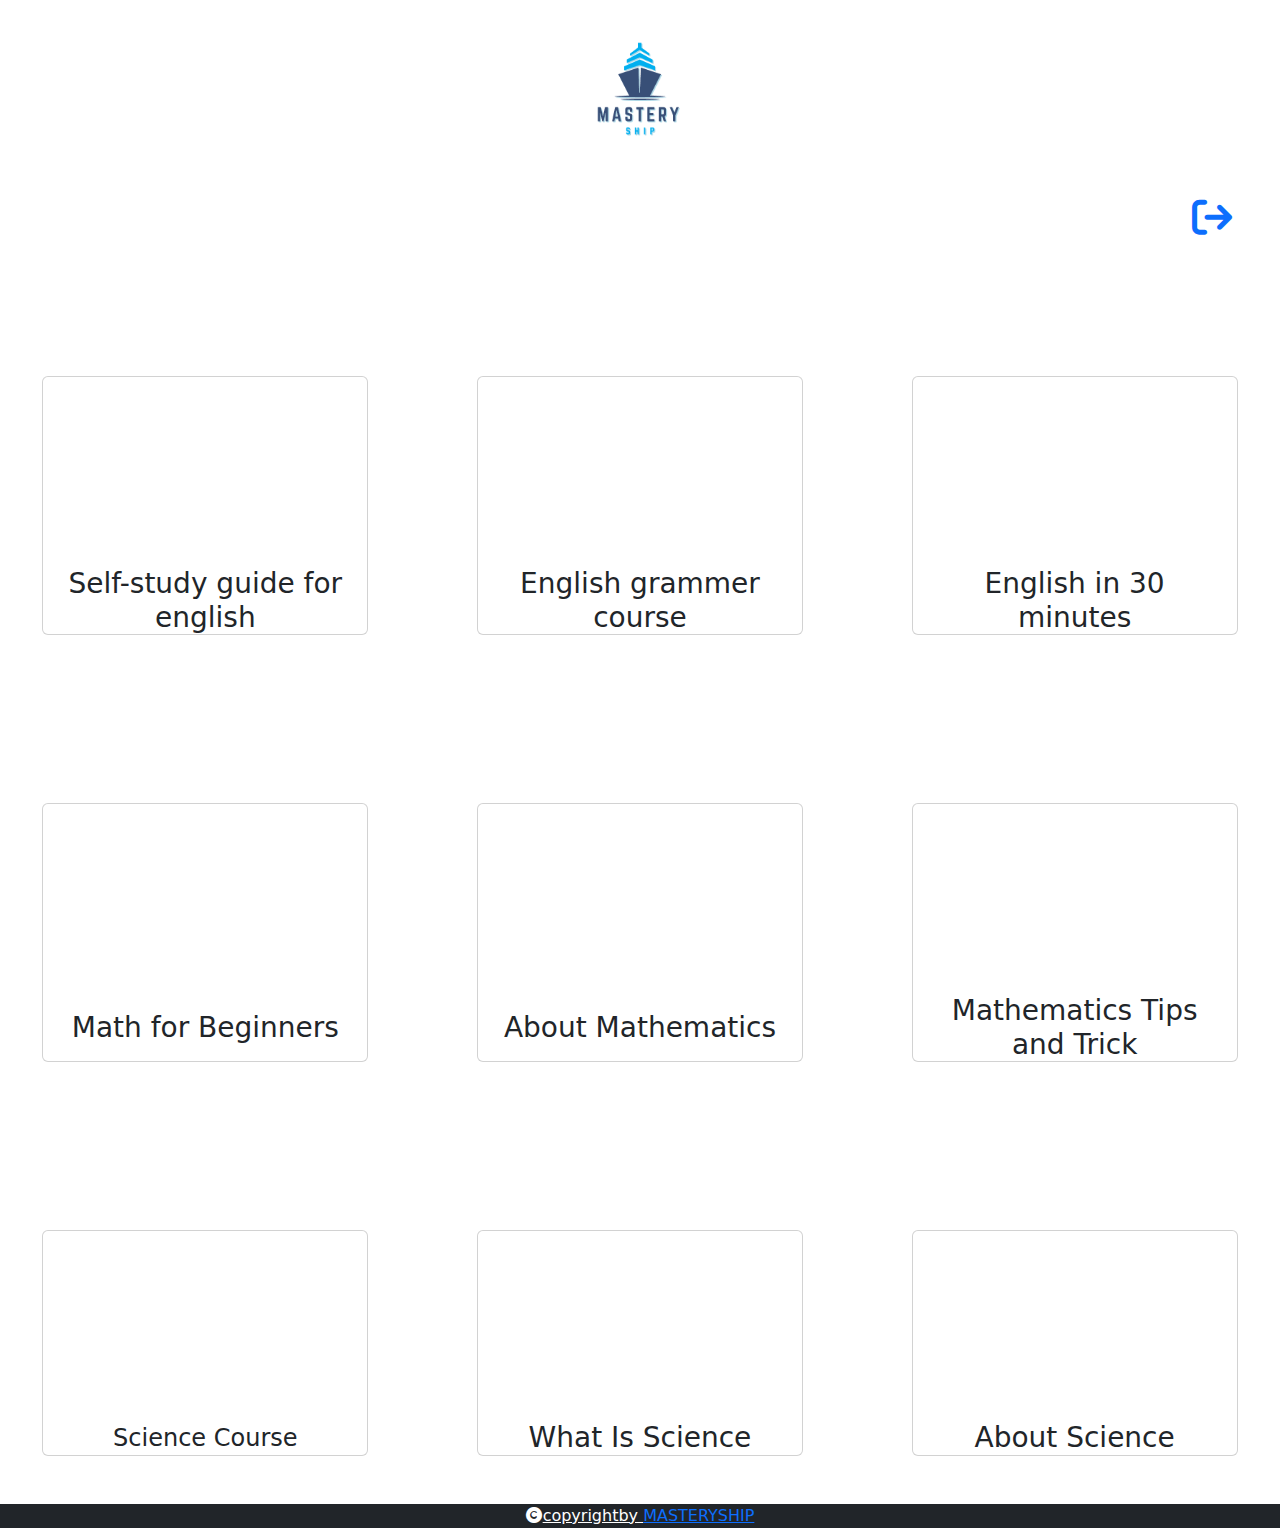
<file: pages/subject.html>
<!DOCTYPE html>
<html lang="en">
<head>
	<meta charset="utf-8">
	<meta name="viewport" content="width=device-width, initial-scale=1">
	<title>Subject</title>
    <link rel="stylesheet" href="../css/external-pages.css">
    <link href="https://cdn.jsdelivr.net/npm/bootstrap@5.0.2/dist/css/bootstrap.min.css" rel="stylesheet">
    <link rel="icon" type="image/icon" href="../images/favicon.ico"/>

    <link rel="stylesheet" type="text/css" href="https://cdnjs.cloudflare.com/ajax/libs/font-awesome/6.0.0/css/all.min.css"/>
</head>
<body>
    <!-- back icon -->
    <div>
        <div class="text-center">
            <a href="category.html">
                <img src="../images/icon.png" alt="logo" id="logo">
            </a>
        </div>


        <div class="text-end fs-1 mx-5 mb-3 mt-2">
            <a href="search.html">
                <i class="fa-solid fa-arrow-right-from-bracket"></i>
            </a>
        </div>   
    </div>
    
    <h1 class="text-white text-center mt-5" id="english">English section</h1>
    <!-- container start -->
    <div class="container-fuild">
        <!-- first row start -->
        <div class="row">
            <!-- first col start -->
            <div class="col-lg-3 card mx-auto mt-4">
                <iframe src="https://www.youtube.com/embed/66n1RV-FMzo" title="💡Ultimate Learning Guide for Beginner/Pre-inter + Book Recommendations Pt.1|English Myanmar" frameborder="0" allowfullscreen></iframe>
                <h3 class="text-center mt-auto mb-auto">Self-study guide for english</h3>
            </div>
            
            <!-- second col start -->
            <div class="col-lg-3 card mx-auto mt-4">
                <iframe src="https://www.youtube.com/embed/AVYfyTvc9KY" title="English Grammar Course For Beginners:  Basic English Grammar" frameborder="0" allowfullscreen></iframe>
                <h3 class="text-center mt-auto mb-auto">English grammer course</h3>
            </div>

            <!-- third col start -->
            <div class="col-lg-3 card mx-auto mt-4">
                <iframe src="https://www.youtube.com/embed/juKd26qkNAw" title="Learn English in 30 Minutes - ALL the English Basics You Need" frameborder="0"  allowfullscreen></iframe>
                <h3 class="text-center mt-auto mb-auto">English in 30 minutes</h3>
            </div>
        </div>
        <!-- first row end -->
        
        <h1 class="text-white text-center mt-5" id="math">Math section</h1>
        <!-- second row start -->
        <div class="row mt-5">
            <!-- first col start -->
            <div class="col-lg-3 card mx-auto mt-4">
                <iframe src="https://www.youtube.com/embed/OJL8zJi-oXA" title="Part (1): #Everyday Math For Myanmar_ #နေ့စဉ်သုံးသင်္ချာသင်ခန်းစာ _ အပိုင်း (၁)" frameborder="0"  allowfullscreen></iframe>
                <h3 class="text-center mt-auto mb-auto">Math for Beginners</h3>
            </div>
            
            <!-- second col start -->
            <div class="col-lg-3 card mx-auto mt-4">
                <iframe  src="https://www.youtube.com/embed/OmJ-4B-mS-Y" title="The Map of Mathematics" frameborder="0"  allowfullscreen></iframe>
                <h3 class="text-center mt-auto mb-auto">About Mathematics</h3>
            </div>

            <!-- third col start -->
            <div class="col-lg-3 card mx-auto mt-4">
                <iframe  src="https://www.youtube.com/embed/PYrgjMubh-c" title="Fast Math Tricks - How to multiply 2 digit numbers up to 100 - the fast way!" frameborder="0" allowfullscreen></iframe>
                <h3 class="text-center mt-auto mb-auto">Mathematics Tips and Trick</h3>
            </div>
        </div>
        <!-- second row end -->

        <h1 class="text-white text-center mt-5" id="science">Science section</h1>
        <!-- third row start -->
        <div class="row mt-5 mb-5">
            <!-- first col start -->
            <div class="col-lg-3 card mx-auto mt-4">
                <iframe src="https://www.youtube.com/embed/VXLSWzpQiQI?list=PLaNqYRUcR9Mwr8BoqfPQqek8JOv5KBNwf" title="Grade One သိပ္ပံ၊ အခန်း(၁)၊ အပိုင်း(၄)" frameborder="0"  allowfullscreen></iframe>
                <h4 class="text-center mt-auto mb-auto">Science Course</h4>
            </div>
            
            <!-- second col start -->
            <div class="col-lg-3 card mx-auto mt-4">
                <iframe  src="https://www.youtube.com/embed/yiTVkCy7DwA" title="What is Science? | Introduction To Science | Definition of science | Types of science | Letstute" frameborder="0"  allowfullscreen></iframe>
                <h3 class="text-center mt-auto mb-auto">What Is Science</h3>
            </div>

            <!-- third col start -->
            <div class="col-lg-3 card mx-auto mt-4">
                <iframe src="https://www.youtube.com/embed/w-8gEUAyjkc" title="What is Science?" frameborder="0"  allowfullscreen></iframe>
                <h3 class="text-center mt-auto mb-auto">About Science</h3>
            </div>
        </div>
        <!-- third row end -->
    </div>

    <!-- copyright -->
    <div class="bg-dark text-center">
        <a href="#" class="text-white" id="copyright">
            <i class="fa-solid fa-copyright"></i>copyrightby 
            <a href="index.html">MASTERYSHIP</a>
        </a>
    </div>
    
</body>
</html>
</file>
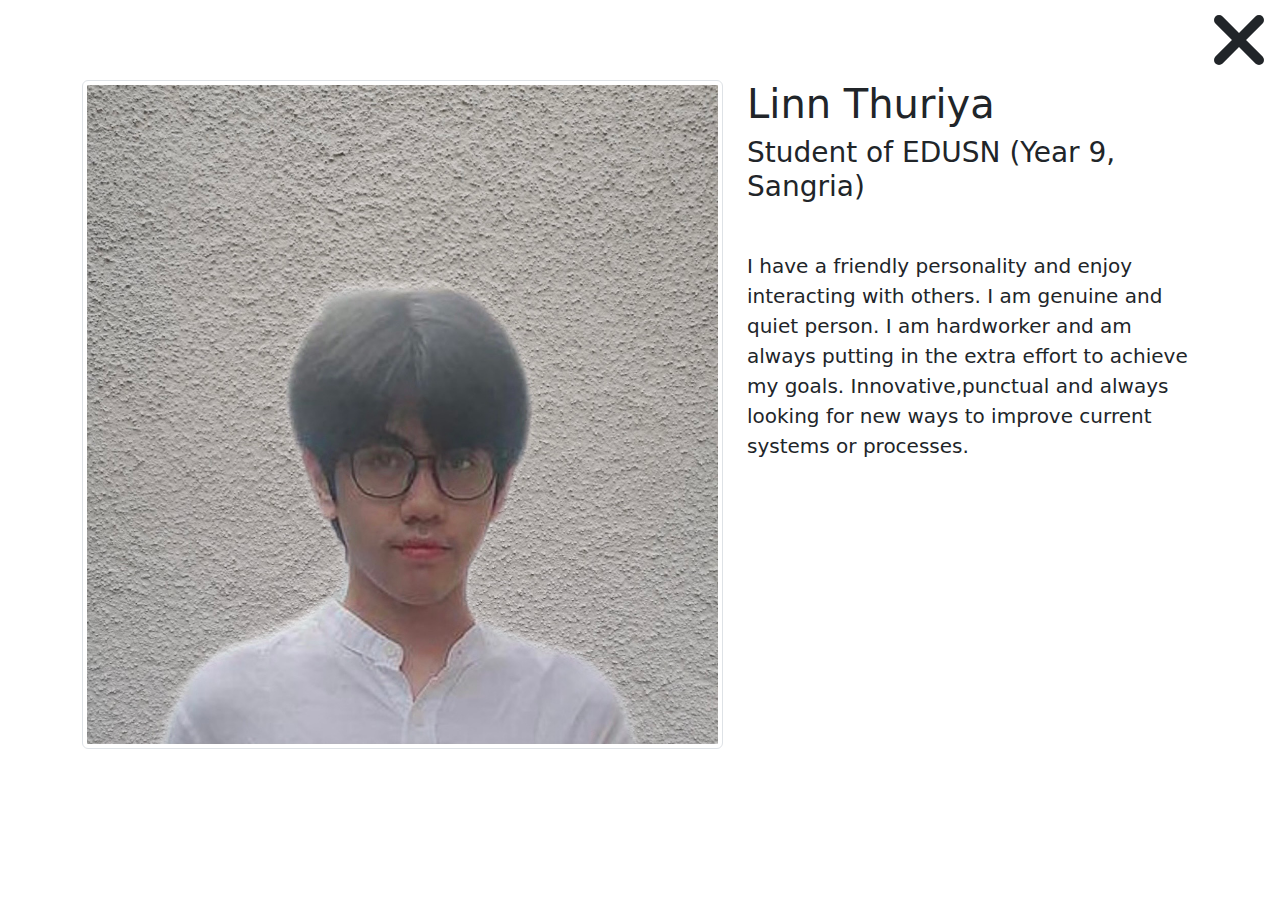
<file: pages/thuriya-about.html>
<!DOCTYPE html>
<html lang="en">
<head>
	<meta charset="utf-8"/>
	<meta name="viewport" content="width=device-width, initial-scale=1">
	<title>Linn Thuriya</title>
    <link href="https://cdn.jsdelivr.net/npm/bootstrap@5.0.2/dist/css/bootstrap.min.css" rel="stylesheet">
    <link rel="icon" type="image/icon" href="../images/favicon.ico"/>
    <link rel="stylesheet" type="text/css" href="https://cdnjs.cloudflare.com/ajax/libs/font-awesome/6.0.0/css/all.min.css"/>
</head>
<body>
    <div class="text-end">
        <a href="about.html">
            <i class="fa-solid fa-xmark text-dark fa-5x mx-3"></i>
        </a>
    </div>


    <div class="container">
        <div class="row">
            <div class="col-lg-7">
                <img class="img-thumbnail" src="../images/thuriya-image.png" alt="thuriya-image">
            </div>
            <div class="col-lg-5">
                <h1>Linn Thuriya</h1>
                <h3>Student of EDUSN (Year 9, Sangria)</h3>
                <p class="mt-5 mb-0 fs-5">I have a friendly personality and enjoy interacting with others. I am genuine and quiet person. I am hardworker and am always putting in the extra effort to achieve my goals. Innovative,punctual and always looking for new ways to improve current systems or processes.</p>
            </div>
        </div>
    </div>
   
</body>
</html>
</file>
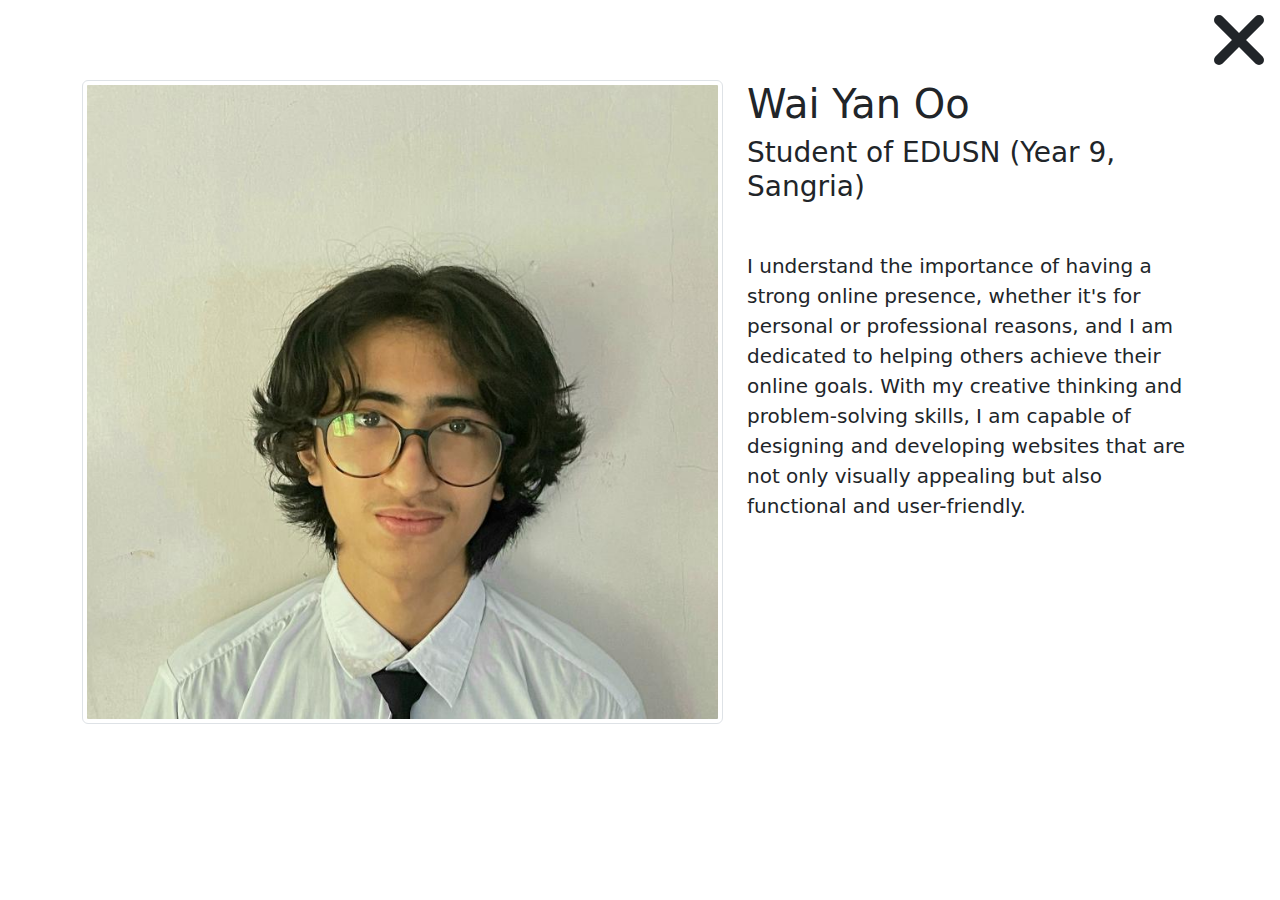
<file: pages/wyo-about.html>
<!DOCTYPE html>
<html lang="en">
<head>
	<meta charset="utf-8"/>
	<meta name="viewport" content="width=device-width, initial-scale=1">
	<title>Wai Yan Oo</title>
    <link href="https://cdn.jsdelivr.net/npm/bootstrap@5.0.2/dist/css/bootstrap.min.css" rel="stylesheet">
    <link rel="icon" type="image/icon" href="../images/favicon.ico"/>
    <link rel="stylesheet" type="text/css" href="https://cdnjs.cloudflare.com/ajax/libs/font-awesome/6.0.0/css/all.min.css"/>
</head>
<body>
    <div class="text-end">
        <a href="about.html">
            <i class="fa-solid fa-xmark text-dark fa-5x mx-3"></i>
        </a>
    </div>


    <div class="container">
        <div class="row">
            <div class="col-lg-7">
                <img class="img-thumbnail" src="../images/wyo-image.png" alt="wyo-image">
            </div>
            <div class="col-lg-5">
                <h1>Wai Yan Oo</h1>
                <h3>Student of EDUSN (Year 9, Sangria)</h3>
                <p class="mt-5 mb-0 fs-5">I understand the importance of having a strong online presence, whether it's for personal or professional reasons, and I am dedicated to helping others achieve their online goals. With my creative thinking and problem-solving skills, I am capable of designing and developing websites that are not only visually appealing but also functional and user-friendly.</p>
            </div>
        </div>
    </div>

    
</body>
</html>
</file>
<file: style.css>
/* index.html  */
*{
  box-sizing:border-box;
  margin:0;
  padding:0;
}

body{
  overflow-x: hidden;
}

/* navbar and banner */
.bannernav{
    background-image: url(https://wallpaperaccess.com/full/806427.jpg);
    background-repeat: no-repeat;
    width: 100%;
}
nav{
    text-decoration-color: cyan;
    box-shadow: 5px solid aliceblue;
    font-size: 20px;
}
#banner{
    height: 100%;
}
#banner-col{
    height: 100%;
    margin-bottom: 20vh;
}
@media all and (max-width:600px){
  #banner-img{
      height: 43vh;
  }

}

#banner-text{
  font-size: 70px;
  margin-top: 120px;
  letter-spacing: 3px;
  font-family: 'Abril Fatface', cursive;
  background: linear-gradient(to right, rgba(118,240,255,100), rgba(53,141,247,100));
  -webkit-background-clip: text;
	-webkit-text-fill-color: transparent;
}

#logo{
    height: 180px;
    filter: drop-shadow(1px 1px lightblue);
}

/* FAQ */
@import url(https://fonts.googleapis.com/css?family=Raleway);


.faq-body{
  font-family: 'Raleway', sans-serif;
  overflow-x: hidden;
}

.faq-header{
  background: linear-gradient(to right, #03a5b9, #0278ec);
  color: white;
  font-size: 42px;
  padding: 24px;
}

.faq-content {
  margin: 0 auto;
}

.faq-question {
  background: #02021c;
  padding: 20px 0;
  border-bottom: 1px #ccc;
}

.panel-title {
  color: white;
  font-size: 24px;
  width: 100%;
  position: relative;
  margin: 0;
  padding: 10px 10px 0 48px;
  display: block;
  cursor: pointer;
}

.panel-content {
  color: white;
  font-size: 20px;
  padding: 0px 14px;
  margin: 0 40px;
  height: 0;
  overflow: hidden;
  z-index: 1;
  position: relative;
  opacity: 0;
  -webkit-transition: .4s ease;
  -moz-transition: .4s ease;
  -o-transition: .4s ease;
  transition: .4s ease;
}

.panel:checked ~ .panel-content{
  height: auto;
  opacity: 1;
  padding: 14px;
}

.plus {
  position: absolute;
  margin-left: 20px;
  margin-top: 4px;
  z-index: 5;
  font-size: 42px;
  line-height: 100%;
  -webkit-user-select: none;    
  -moz-user-select: none;
  -ms-user-select: none;
  -o-user-select: none;
  user-select: none;
  -webkit-transition: .2s ease;
  -moz-transition: .2s ease;
  -o-transition: .2s ease;
  transition: .2s ease;
}

.panel:checked ~ .plus {
  -webkit-transform: rotate(45deg);
  -moz-transform: rotate(45deg);
  -o-transform: rotate(45deg);
  transform: rotate(45deg);
}

.panel {
  display: none;
}

/* footer */
.footer{
  background: black;
}
#register h1{
    color: #c5ecfd;
}
#register input{
    background: transparent;
    border: 0px;
    border-bottom: 2px solid #c5ecfd;
    padding: 10px;
    color: #c5ecfd;
}
.register-btn{
    width: 20vh;
    background: deepskyblue;
    height: 6vh;
    border-radius: 5px;
}
#copyright{
    text-decoration: none;
}
#email, #password{
    width: 82%;
}
</file>
<file: css/education-game.css>
body{
    --text-light: rgba(255,255,255,0.6);
    --text-lighter: rgba(255,255,255,0.9);
    --spacing-s: 8px;
    --spacing-m: 16px;
    --spacing-l: 24px;
    --spacing-xl: 32px;
    --spacing-xxl: 64px;
    --width-container: 1200px;
}
  
*{
    border: 0;
    margin: 0;
    padding: 0;
    box-sizing: border-box;
}
#game-title{
    background: black;
    overflow: hidden;
    color: aliceblue;
    margin-bottom: 0;
    font-size: 42px;
    padding: 24px;
    background: linear-gradient(to right, #03a5b9, #0278ec);
}

.hero-section{
    background: black;
    display: flex;
    min-height: 100%;
    justify-content: center;
    padding: var(--spacing-xxl) var(--spacing-l);
}

.card-grid{
    display: grid;
    grid-template-columns: repeat(1, 1fr);
    grid-column-gap: var(--spacing-l);
    grid-row-gap: var(--spacing-l);
    max-width: var(--width-container);
    width: 100%;
}

@media(min-width: 540px){
.card-grid{
    grid-template-columns: repeat(2, 1fr); 
}
}

@media(min-width: 960px){
.card-grid{
    grid-template-columns: repeat(4, 1fr); 
}
}

.card{
    list-style: none;
    position: relative;
    background: black;
}

.card:before{
    content: '';
    display: block;
    padding-bottom: 150%;
    width: 100%;
}

.card__background{
    background-size: cover;
    background-position: center;
    border-radius: var(--spacing-l);
    bottom: 0;
    filter: brightness(0.75) saturate(1.2) contrast(0.85);
    left: 0;
    position: absolute;
    right: 0;
    top: 0;
    transform-origin: center;
    transform: scale(1) translateZ(0);
    transition: filter 200ms linear, transform 200ms linear;
}

.card:hover .card__background{
    transform: scale(1.05) translateZ(0);
}

.card-grid:hover > .card:not(:hover) .card__background{
    filter: brightness(0.5) saturate(0) contrast(1.2) blur(20px);
}

.card__content{
    left: 0;
    padding: var(--spacing-l);
    position: absolute;
    top: 0;
}

.card__category{
    color: var(--text-light);
    font-size: 0.9rem;
    margin-bottom: var(--spacing-s);
    text-transform: uppercase;
}

.card__heading{
    color: var(--text-lighter);
    font-size: 1.9rem;
    text-shadow: 2px 2px 20px rgba(0,0,0,0.2);
    line-height: 1.4;
    word-spacing: 100vw;
}

#cardbg-1{
    background-image: url('../images/brainzy.jpg');
}
#cardbg-2{
    background-image: url('../images/game-2.png');
}
#cardbg-3{
    background-image: url('../images/game-3.png');
}
#cardbg-4{
    background-image: url('../images/game-4.png');
}
#cardbg-5{
    background-image: url('../images/game-5.png');
}
#cardbg-6{
    background-image: url('../images/game-6.png');
}
#cardbg-7{
    background-image: url('../images/game-7.png');
}
#cardbg-8{
    background-image: url('../images/game-1.png');
}
</file>
<file: css/about.css>
body{
    overflow-x: hidden;
}
/* navbar and banner */
.bannernav{
    background-image: url(https://wallpaperaccess.com/full/806427.jpg);
    background-repeat: no-repeat;
}
nav{
    text-decoration-color: cyan;
    box-shadow: 5px solid aliceblue;
    font-size: 20px;
}

#logo{
    height: 180px;
	width: 180px;
	filter: drop-shadow(1px 1px lightblue);
}

/* about us card */
.card{
	height: 330px;
	margin: 50px;
	box-shadow: 5px 5px 20px black;
	overflow: hidden;
    filter: drop-shadow(10px 10px rgb(0, 229, 255));
}

img{
	height: 280px;
	width: 100%;
	border-radius: 3px;
	transition: .5s;
}

.intro{
	height: 60px;
	width: 350px;
	padding: 6px;
	box-sizing: border-box;
	bottom: 9px;
    margin-bottom: 0;
	background: rgb(27, 27, 27, .5);
	color: white;
	transition: .5s;
}

.h1{
	margin: 10px;
	font-size: 40px;
	color: white;
}

.p{
	font-size: 20px;
	margin: 20px;
	visibility: hidden;
	opacity: 0;
    /* z-index: 2; */
}

span{
	font-weight: bold;
}

.card:hover{
	cursor: pointer;
}

.card:hover .intro{
	height: 30%;
    position: absolute;
	bottom: 15px;
	background: black;
}

.card:hover .p{
	opacity: 1;
	visibility: visible;
}

/* footer */
.footer{
    background: black;
}
#register h1{
    color: #c5ecfd;
}
#register input{
    background: transparent;
    border: 0px;
    border-bottom: 2px solid #c5ecfd;
    padding: 10px;
    color: #c5ecfd;
}
.register-btn{
    width: 20vh;
    background: deepskyblue;
    height: 6vh;
    border-radius: 5px;
}
#copyright{
    text-decoration: none;
}
#email, #password{
    width: 94.5%;
}
/*  */
@media all and (max-width:1276px){
.name{
    width: 99%;
    }
}
</file>
<file: css/external-pages.css>
body{
    overflow-x: hidden;
    background-image: url(https://picjumbo.com/wp-content/uploads/calm-dark-blue-sea-background-free-photo.jpg);
}

#logo{
    height: 180px;
    filter: drop-shadow(1px 1px lightblue);
}
/* category pages */
iframe{
    height: 190px;
}

/* search bar page */
#search-container{
    border-radius: 100px;
    height: 100%;
    border: 8px solid darkblue;
}

#search-items{
    background: transparent;
    border: 1px solid white;
}

.icon{
    font-size: 80px;
    color: aqua;
}

.search-text{
    color: white;
}

#search-items:hover{
    opacity: 0.6;
}
</file>
<file: css/category.css>
body{
    overflow-x: hidden;
}
/* navbar and banner */
.bannernav{
    background-image: url(https://wallpaperaccess.com/full/806427.jpg);
    background-repeat: no-repeat;
}
nav{
    text-decoration-color: cyan;
    box-shadow: 5px solid aliceblue;
    font-size: 20px;
}
#logo{
    height: 180px;
    filter: drop-shadow(1px 1px lightblue);
}
/* category card */
.category-card{
    background-color: transparent;
    width: 300px;
    height: 300px;
    perspective: 1000px;
    margin: auto;
    margin-top: 5px;
}
.category-img{
    width: 300px;
	height: 300px;
}
.flip-inner{
    position: relative;
    width: 100%;
    height: 100%;
    text-align: center;
    transition: transform 0.8s;
    transform-style: preserve-3d;
    display: flex;
}
.category-card:hover .flip-inner{
    transform: rotateY(180deg);
}

.flip-front, .flip-card {
    position: absolute;
    width: 100%;
    height: 100%;
    backface-visibility: hidden;
}

.flip-front{
    background-color: #bbb;
    color: black;
}

.flip-card{
    background-color: darkslateblue;
    color: white;
    transform: rotateY(180deg);
    padding-top: 10%; 
    padding: 8%;   
    border: 3px solid lightblue;
}
.category-p{
    padding-top: 15%;
}
/* footer */
.footer{
    background: black;
}
#register h1{
    color: #c5ecfd;
}
#register input{
    background: transparent;
    border: 0px;
    border-bottom: 2px solid #c5ecfd;
    color: #c5ecfd;
}
.register-btn{
    width: 20vh;
    background: deepskyblue;
    height: 6vh;
    border-radius: 5px;
}
#copyright{
    text-decoration: none;
}
#email, #password{
    width: 82%;
}
</file>
<file: css/contact.css>
body{
    overflow-x: hidden;
}
/* navbar and banner */
.contact-nav{
    background-image: url(https://wallpaperaccess.com/full/806427.jpg);
    background-repeat: no-repeat;
}
nav{
    text-decoration-color: cyan;
    box-shadow: 5px solid aliceblue;
    font-size: 20px;
}

#logo{
    height: 180px;
    filter: drop-shadow(1px 1px lightblue);
}
/* contact */
.contact-info {
    display: inline-block;
    width: 100%;
    text-align: center;
    margin-bottom: 10px;
}
.contact-info-icon {
    margin-bottom: 15px;
}
.contact-info-item {
    background: #071c34;
    padding: 30px 0px;
}

/* message-box */
#message-box{
    background: #071c34; 
}
.contact{
    width: 100%;
    max-width: 550px;
    background: rgba(6, 6, 6, 0.8);
    padding: 30px;
    border-radius: 6px;
    margin-left: auto;
    margin-right: auto;
    box-shadow: 0 0 10px rgba(0,0,0,0.3);
}
  
.contact .contact-title h1{
    color: #c5ecfd;
    text-align: center;
    margin-bottom: 25px;
}

.contact-form{
    display: flex;
}

.input-box{
    display: flex;
    flex-direction: column;
    margin-right: 4%;
}

.input-box, .message{
    width: 48%;
}

.input-box .input, .message textarea{
    margin: 10px 0;
    background: transparent;
    border: 0px;
    border-bottom: 2px solid #c5ecfd;
    padding: 10px;
    color: #c5ecfd;
    width: 100%;
}

.message textarea{
    height: 212px;
}

#contact-ph-email{
    text-decoration: none;
    filter: blur(1.5px);
}

.contact-btn{
    background: rgb(76, 160, 255);
    text-align: center;
    padding: 15px;
    border-radius: 5px;
    color: black;
    cursor: pointer;
    text-transform: uppercase;
}

.contact-img{
    filter: drop-shadow(20px 20px rgb(138, 226, 255));
    height: 76%;
}

@media all and (max-width: 991px){
    #col-image{
        margin-left: 65px;
    }
}
@media all and (max-width: 600px){
    .contact-img{
        height: 50%;
    }
}

/* footer */
.footer{
    background: black;
}
#register h1{
    color: #c5ecfd;
}
#register input{
    background: transparent;
    border: 0px;
    border-bottom: 2px solid #c5ecfd;
    color: #c5ecfd;
}
.register-btn{
    width: 20vh;
    background: deepskyblue;
    height: 6vh;
    border-radius: 5px;
}
#copyright{
    text-decoration: none;
}
#email, #password{
    width: 82%;
}
</file>
